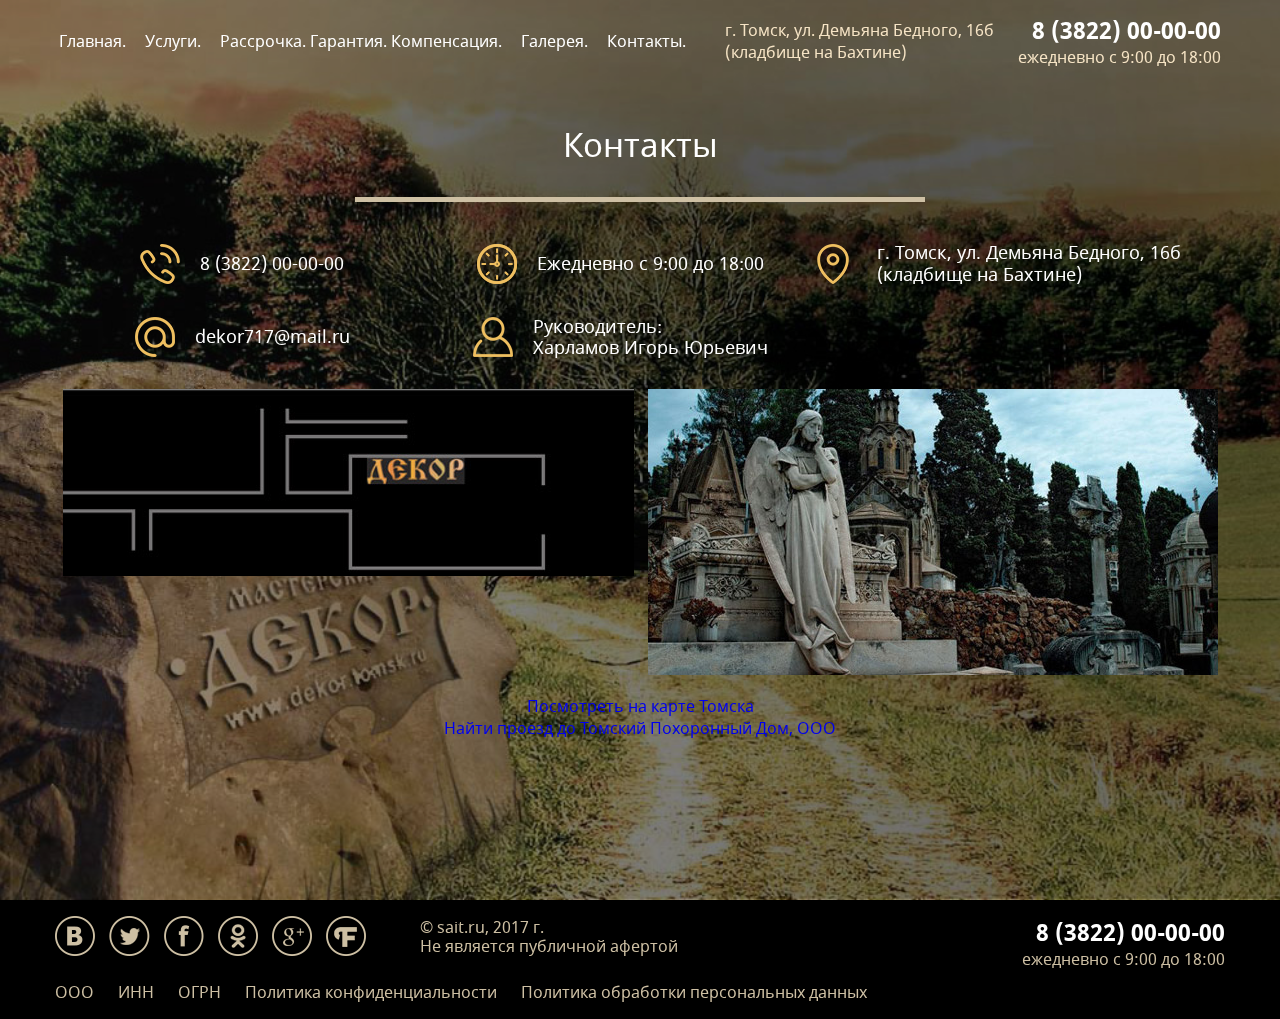
<file: contacts.html>
<!DOCTYPE html>
<html>
<head>
	<title></title>
	<meta name="keywords" content=''>
	<meta name="description" content=''>

	<meta name="format-detection" content="telephone=no">

	<meta http-equiv="Content-Type" content="text/html; charset=utf-8">
	<meta name="viewport" content="width=device-width,minimum-scale=1,maximum-scale=1">
	<link rel="stylesheet" href="css/reset.css" type="text/css">
	<link rel="stylesheet" href="css/jquery.fancybox.css" type="text/css">
	<link rel="stylesheet" href="css/KitAnimate.css" type="text/css">
	<link rel="stylesheet" href="css/slick.css" type="text/css">
	<link rel="stylesheet" href="css/layout.css" type="text/css">
	<link rel="stylesheet" href="css/contacts.css" type="text/css">

	<script type="text/javascript" src="js/jquery-2.1.1.min.js"></script>
	<script type="text/javascript" src="js/jquery.fancybox.js"></script>
	<script type="text/javascript" src="js/jquery.maskedinput.min.js"></script>
	<script type="text/javascript" src="js/jquery.validate.min.js"></script>
	<script type="text/javascript" src="js/KitAnimate.js"></script>
	<script type="text/javascript" src="js/slick.js"></script>
	<script type="text/javascript" src="js/main.js"></script>

</head>
<body>

	<div class="background">
		<div class="background-item"></div>
	</div>

	<div class="b header">
		<div class="b-block">
			<ul class="header-nav">
				<li><a href="index.html">Главная.</a></li>
				<li><a href="service.html">Услуги.</a></li>
				<li><a href="guarantee.html">Рассрочка. Гарантия. Компенсация.</a></li>
				<li><a href="gallery.html">Галерея.</a></li>
				<li><a href="contacts.html">Контакты.</a></li>
			</ul>
			<div class="header-addres">г. Томск, ул. Демьяна Бедного, 16б<br>(кладбище на Бахтине)</div>
			<div class="header-contacts">
				<a href="tel: +73822000000">8 (3822) 00-00-00</a>
				<p>ежедневно с 9:00 до 18:00</p>
			</div>
			<div class="mobile-btn">
				<div class="mobile-btn-el"></div>
			</div>
			<div class="mobile-background"></div>
			<div class="mobile-menu">
				<ul class="mobile-list">
					<li><a href="index.html">Главная.</a></li>
					<li><a href="service.html">Услуги.</a></li>
					<li><a href="guarantee.html">Рассрочка. Гарантия. Компенсация.</a></li>
					<li><a href="gallery.html">Галерея.</a></li>
					<li><a href="contacts.html">Контакты.</a></li>
					<li>г. Томск, ул. Демьяна Бедного, 16б<br>(кладбище на Бахтине)</li>
				</ul>
			</div>
		</div>
	</div>

	<div class="b b-1">
		<div class="b-block">
			<h1 class="contacts-caption">Контакты</h1>
			<ul class="contacts-list">
				<li>
					<a href="tel: +73822000000"><img src="i/contacts-list-1.png">8 (3822) 00-00-00</a>
				</li>
				<li>
					<span><img src="i/contacts-list-2.png">Ежедневно с 9:00 до 18:00</span>
				</li>
				<li>
					<span><img src="i/contacts-list-3.png">г. Томск, ул. Демьяна Бедного, 16б<br>(кладбище на Бахтине)</span>
				</li>
				<li>
					<span><img src="i/contacts-list-4.png">dekor717@mail.ru</span>
				</li>
				<li>
					<span><img src="i/contacts-list-5.png">Руководитель:<br>Харламов Игорь Юрьевич</span>
				</li>
			</ul>
			<div class="b-1-images">
				<img src="i/outline.jpg">
				<img src="i/contacts-img.jpg">
			</div>
			<div class="contacts-map">
				<a class="dg-widget-link" href="http://2gis.ru/tomsk/firm/70000001022488018/center/85.09610652923585,56.48979456997316/zoom/16?utm_medium=widget-source&utm_campaign=firmsonmap&utm_source=bigMap">Посмотреть на карте Томска</a><div class="dg-widget-link"><a href="http://2gis.ru/tomsk/center/85.096105,56.489656/zoom/16/routeTab/rsType/bus/to/85.096105,56.489656╎Томский Похоронный Дом, ООО?utm_medium=widget-source&utm_campaign=firmsonmap&utm_source=route">Найти проезд до Томский Похоронный Дом, ООО</a></div><script charset="utf-8" src="https://widgets.2gis.com/js/DGWidgetLoader.js"></script><script charset="utf-8">new DGWidgetLoader({"width":640,"height":600,"borderColor":"#a3a3a3","pos":{"lat":56.48979456997316,"lon":85.09610652923585,"zoom":16},"opt":{"city":"tomsk"},"org":[{"id":"70000001022488018"}]});</script><noscript style="color:#c00;font-size:16px;font-weight:bold;">Виджет карты использует JavaScript. Включите его в настройках вашего браузера.</noscript>
			</div>
		</div>
	</div>

	<div class="b footer">
		<div class="b-block clearfix">
			<ul class="social-list">
				<li><a href="#"><img src="i/vk.png"></a></li>
				<li><a href="#"><img src="i/twitter.png"></a></li>
				<li><a href="#"><img src="i/facebook.png"></a></li>
				<li><a href="#"><img src="i/ok.png"></a></li>
				<li><a href="#"><img src="i/google.png"></a></li>
				<li><a href="#"><img src="i/f.png"></a></li>
			</ul>
			<div class="footer-info">© sait.ru, 2017 г.<br>Не является публичной афертой</div>
			<div class="footer-contacts right">
				<a href="tel: +73822000000">8 (3822) 00-00-00</a>
				<p>ежедневно с 9:00 до 18:00</p>
			</div>
			<ul class="info-list">
				<li>ООО</li>
				<li>ИНН</li>
				<li>ОГРН</li>
				<li><a href="#" target="_blank">Политика конфиденциальности</a></li>
				<li><a href="#" target="_blank">Политика обработки персональных данных</a></li>
			</ul>
		</div>
	</div>

	<div style="display:none;"></div>
</body>
</html>
</file>
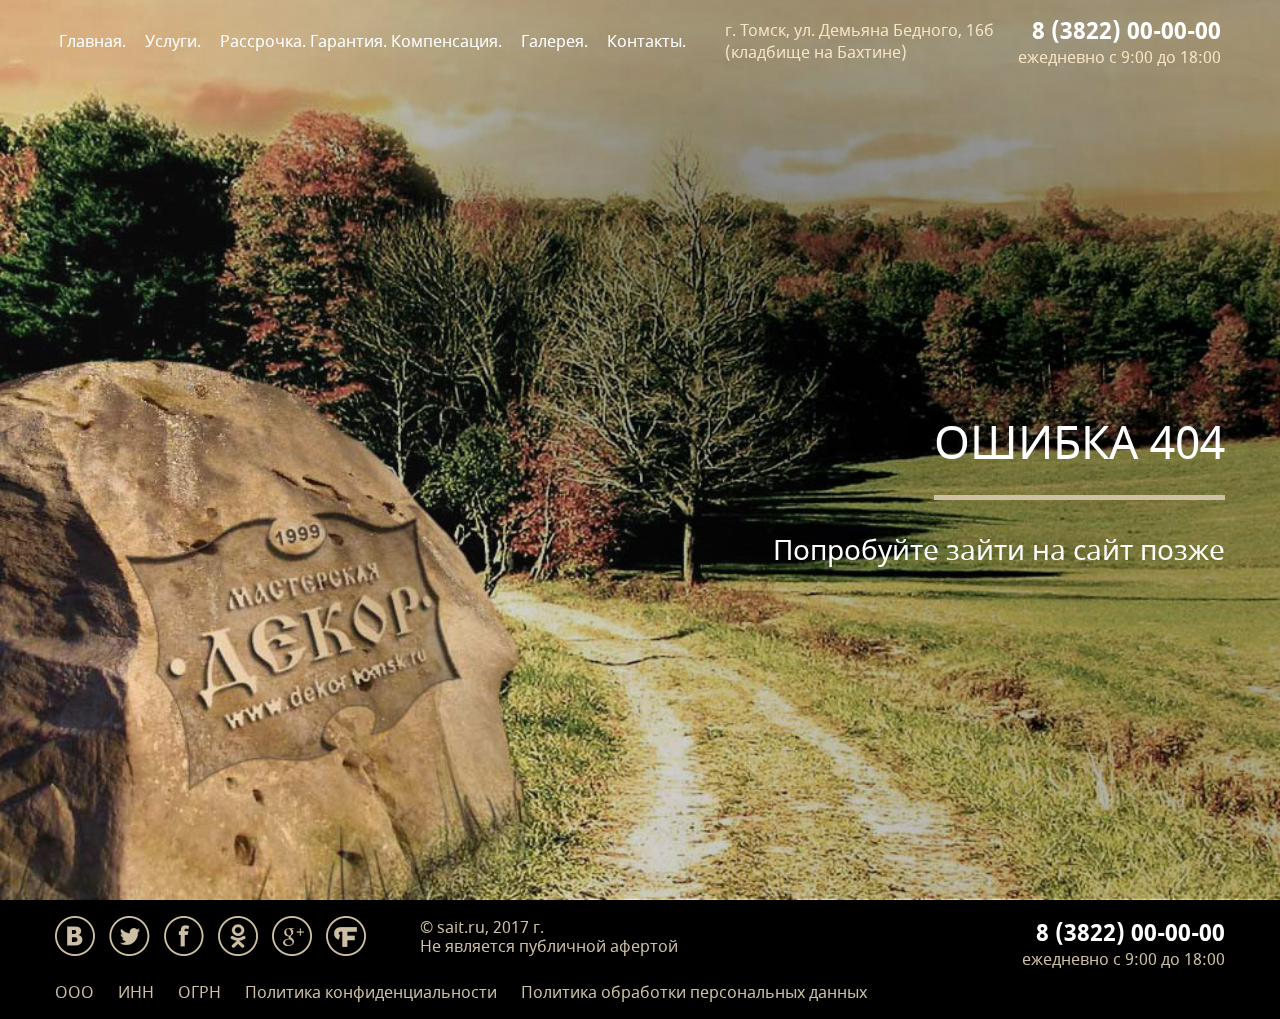
<file: error-404.html>
<!DOCTYPE html>
<html>
<head>
	<title></title>
	<meta name="keywords" content=''>
	<meta name="description" content=''>

	<meta name="format-detection" content="telephone=no">

	<meta http-equiv="Content-Type" content="text/html; charset=utf-8">
	<meta name="viewport" content="width=device-width,minimum-scale=1,maximum-scale=1">
	<link rel="stylesheet" href="css/reset.css" type="text/css">
	<link rel="stylesheet" href="css/jquery.fancybox.css" type="text/css">
	<link rel="stylesheet" href="css/KitAnimate.css" type="text/css">
	<link rel="stylesheet" href="css/slick.css" type="text/css">
	<link rel="stylesheet" href="css/layout.css" type="text/css">
	<link rel="stylesheet" href="css/error-404.css" type="text/css">

	<script type="text/javascript" src="js/jquery-2.1.1.min.js"></script>
	<script type="text/javascript" src="js/jquery.fancybox.js"></script>
	<script type="text/javascript" src="js/jquery.maskedinput.min.js"></script>
	<script type="text/javascript" src="js/jquery.validate.min.js"></script>
	<script type="text/javascript" src="js/KitAnimate.js"></script>
	<script type="text/javascript" src="js/slick.js"></script>
	<script type="text/javascript" src="js/main.js"></script>

</head>
<body>

	<div class="background"></div>

	<div class="b header">
		<div class="b-block">
			<ul class="header-nav">
				<li><a href="index.html">Главная.</a></li>
				<li><a href="service.html">Услуги.</a></li>
				<li><a href="guarantee.html">Рассрочка. Гарантия. Компенсация.</a></li>
				<li><a href="gallery.html">Галерея.</a></li>
				<li><a href="contacts.html">Контакты.</a></li>
			</ul>
			<div class="header-addres">г. Томск, ул. Демьяна Бедного, 16б<br>(кладбище на Бахтине)</div>
			<div class="header-contacts">
				<a href="tel: +73822000000">8 (3822) 00-00-00</a>
				<p>ежедневно с 9:00 до 18:00</p>
			</div>
			<div class="mobile-btn">
				<div class="mobile-btn-el"></div>
			</div>
			<div class="mobile-background"></div>
			<div class="mobile-menu">
				<ul class="mobile-list">
					<li><a href="index.html">Главная.</a></li>
					<li><a href="service.html">Услуги.</a></li>
					<li><a href="guarantee.html">Рассрочка. Гарантия. Компенсация.</a></li>
					<li><a href="gallery.html">Галерея.</a></li>
					<li><a href="contacts.html">Контакты.</a></li>
					<li>г. Томск, ул. Демьяна Бедного, 16б<br>(кладбище на Бахтине)</li>
				</ul>
			</div>
		</div>
	</div>

	<div class="b b-1">
		<div class="b-block">
			<div class="b-1-table">
				<div class="b-1-cell clearfix">
					<div class="b-1-text right">
						<h1 class="b-1-caption">Ошибка 404</h1>
						<p>Попробуйте зайти на сайт позже</p>
					</div>
				</div>
			</div>
		</div>
	</div>

	<div class="b footer">
		<div class="b-block clearfix">
			<ul class="social-list">
				<li><a href="#"><img src="i/vk.png"></a></li>
				<li><a href="#"><img src="i/twitter.png"></a></li>
				<li><a href="#"><img src="i/facebook.png"></a></li>
				<li><a href="#"><img src="i/ok.png"></a></li>
				<li><a href="#"><img src="i/google.png"></a></li>
				<li><a href="#"><img src="i/f.png"></a></li>
			</ul>
			<div class="footer-info">© sait.ru, 2017 г.<br>Не является публичной афертой</div>
			<div class="footer-contacts right">
				<a href="tel: +73822000000">8 (3822) 00-00-00</a>
				<p>ежедневно с 9:00 до 18:00</p>
			</div>
			<ul class="info-list">
				<li>ООО</li>
				<li>ИНН</li>
				<li>ОГРН</li>
				<li><a href="#" target="_blank">Политика конфиденциальности</a></li>
				<li><a href="#" target="_blank">Политика обработки персональных данных</a></li>
			</ul>
		</div>
	</div>

	<div style="display:none;"></div>
</body>
</html>
</file>
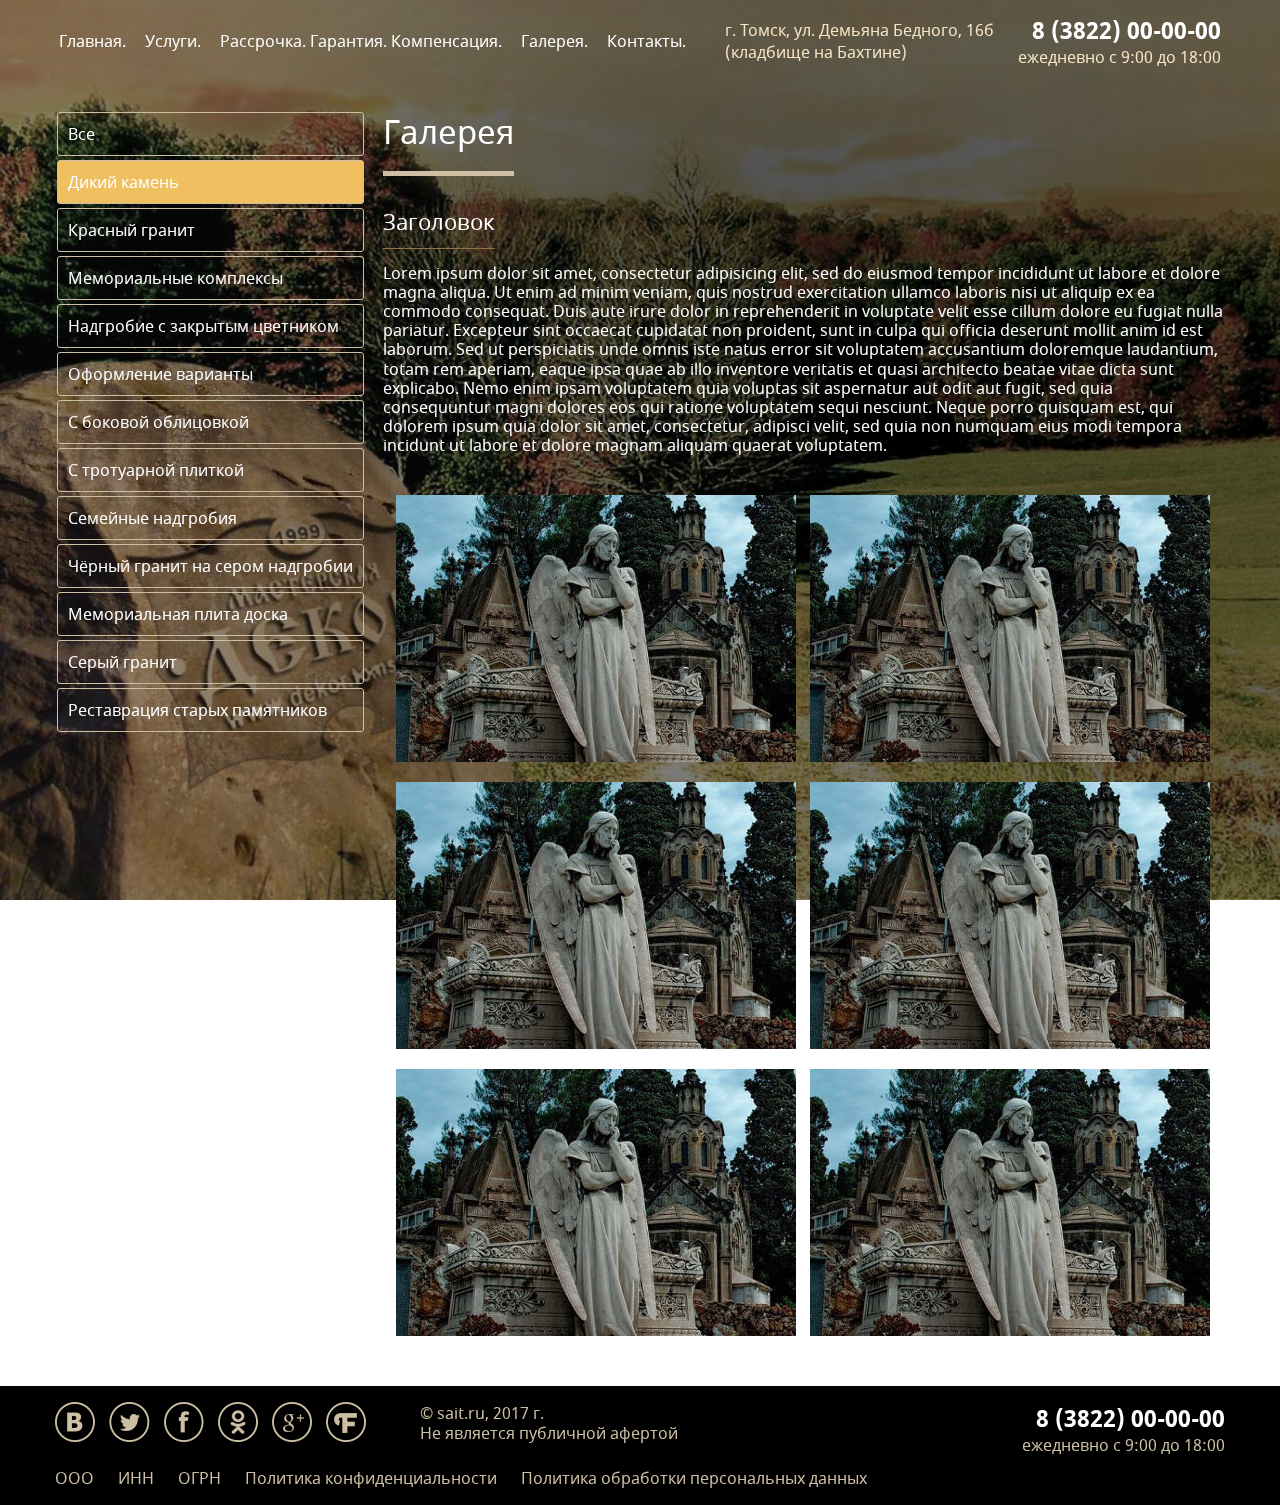
<file: gallery-wild-stone.html>
<!DOCTYPE html>
<html>
<head>
	<title></title>
	<meta name="keywords" content=''>
	<meta name="description" content=''>

	<meta name="format-detection" content="telephone=no">

	<meta http-equiv="Content-Type" content="text/html; charset=utf-8">
	<meta name="viewport" content="width=device-width,minimum-scale=1,maximum-scale=1">
	<link rel="stylesheet" href="css/reset.css" type="text/css">
	<link rel="stylesheet" href="css/jquery.fancybox.css" type="text/css">
	<link rel="stylesheet" href="css/KitAnimate.css" type="text/css">
	<link rel="stylesheet" href="css/slick.css" type="text/css">
	<link rel="stylesheet" href="css/layout.css" type="text/css">
	<link rel="stylesheet" href="css/gallery.css" type="text/css">

	<script type="text/javascript" src="js/jquery-2.1.1.min.js"></script>
	<script type="text/javascript" src="js/jquery.fancybox.js"></script>
	<script type="text/javascript" src="js/jquery.maskedinput.min.js"></script>
	<script type="text/javascript" src="js/jquery.validate.min.js"></script>
	<script type="text/javascript" src="js/KitAnimate.js"></script>
	<script type="text/javascript" src="js/slick.js"></script>
	<script type="text/javascript" src="js/main.js"></script>

</head>
<body>

	<div class="background">
		<div class="background-item"></div>
	</div>

	<div class="b header">
		<div class="b-block">
			<ul class="header-nav">
				<li><a href="#">Главная.</a></li>
				<li><a href="#">Услуги.</a></li>
				<li><a href="#">Рассрочка. Гарантия. Компенсация.</a></li>
				<li><a href="#">Галерея.</a></li>
				<li><a href="#">Контакты.</a></li>
			</ul>
			<div class="header-addres">г. Томск, ул. Демьяна Бедного, 16б<br>(кладбище на Бахтине)</div>
			<div class="header-contacts">
				<a href="tel: +73822000000">8 (3822) 00-00-00</a>
				<p>ежедневно с 9:00 до 18:00</p>
			</div>
			<div class="mobile-btn">
				<div class="mobile-btn-el"></div>
			</div>
			<div class="mobile-background"></div>
			<div class="mobile-menu">
				<ul class="mobile-list">
					<li><a href="#">Главная.</a></li>
					<li><a href="#">Услуги.</a></li>
					<li><a href="#">Рассрочка. Гарантия. Компенсация.</a></li>
					<li><a href="#">Галерея.</a></li>
					<li><a href="#">Контакты.</a></li>
					<li>г. Томск, ул. Демьяна Бедного, 16б<br>(кладбище на Бахтине)</li>
				</ul>
			</div>
		</div>
	</div>

	<div class="gallery-mobile-btn"><button>Фильтр</button></div>

	<div class="b b-1">
		<div class="b-block">
			<ul class="gallery-list">
				<li><a href="gallery.html">Все</a></li>
				<li class="active"><a href="gallery-wild-stone.html">Дикий камень</a></li>
				<li><a href="#">Красный гранит</a></li>
				<li><a href="#">Мемориальные комплексы</a></li>
				<li><a href="#">Надгробие с закрытым цветником</a></li>
				<li><a href="#">Оформление варианты</a></li>
				<li><a href="#">С боковой облицовкой</a></li>
				<li><a href="#">С тротуарной плиткой</a></li>
				<li><a href="#">Семейные надгробия</a></li>
				<li><a href="#">Чёрный гранит на сером надгробии</a></li>
				<li><a href="#">Мемориальная плита доска</a></li>
				<li><a href="#">Серый гранит</a></li>
				<li><a href="#">Реставрация старых памятников</a></li>
			</ul>
			<div class="gallery-block">
				<h1 class="section-caption"><span>Галерея</span></h1>
				<h2 class="category-name"><span>Заголовок</span></h2>
				<div class="category-text">Lorem ipsum dolor sit amet, consectetur adipisicing elit, sed do eiusmod tempor incididunt ut labore et dolore magna aliqua. Ut enim ad minim veniam, quis nostrud exercitation ullamco laboris nisi ut aliquip ex ea commodo consequat. Duis aute irure dolor in reprehenderit in voluptate velit esse cillum dolore eu fugiat nulla pariatur. Excepteur sint occaecat cupidatat non proident, sunt in culpa qui officia deserunt mollit anim id est laborum. Sed ut perspiciatis unde omnis iste natus error sit voluptatem accusantium doloremque laudantium, totam rem aperiam, eaque ipsa quae ab illo inventore veritatis et quasi architecto beatae vitae dicta sunt explicabo. Nemo enim ipsam voluptatem quia voluptas sit aspernatur aut odit aut fugit, sed quia consequuntur magni dolores eos qui ratione voluptatem sequi nesciunt. Neque porro quisquam est, qui dolorem ipsum quia dolor sit amet, consectetur, adipisci velit, sed quia non numquam eius modi tempora incidunt ut labore et dolore magnam aliquam quaerat voluptatem.</div>
				<div class="image-block">
					<a href="i/category-img.jpg" class="fancybox"><img src="i/category-img.jpg"></a>
					<a href="i/category-img.jpg" class="fancybox"><img src="i/category-img.jpg"></a>
					<a href="i/category-img.jpg" class="fancybox"><img src="i/category-img.jpg"></a>
					<a href="i/category-img.jpg" class="fancybox"><img src="i/category-img.jpg"></a>
					<a href="i/category-img.jpg" class="fancybox"><img src="i/category-img.jpg"></a>
					<a href="i/category-img.jpg" class="fancybox"><img src="i/category-img.jpg"></a>
				</div>
			</div>
		</div>
	</div>

	<div class="b footer">
		<div class="b-block clearfix">
			<ul class="social-list">
				<li><a href="#"><img src="i/vk.png"></a></li>
				<li><a href="#"><img src="i/twitter.png"></a></li>
				<li><a href="#"><img src="i/facebook.png"></a></li>
				<li><a href="#"><img src="i/ok.png"></a></li>
				<li><a href="#"><img src="i/google.png"></a></li>
				<li><a href="#"><img src="i/f.png"></a></li>
			</ul>
			<div class="footer-info">© sait.ru, 2017 г.<br>Не является публичной афертой</div>
			<div class="footer-contacts right">
				<a href="tel: +73822000000">8 (3822) 00-00-00</a>
				<p>ежедневно с 9:00 до 18:00</p>
			</div>
			<ul class="info-list">
				<li>ООО</li>
				<li>ИНН</li>
				<li>ОГРН</li>
				<li><a href="#" target="_blank">Политика конфиденциальности</a></li>
				<li><a href="#" target="_blank">Политика обработки персональных данных</a></li>
			</ul>
		</div>
	</div>

	<div style="display:none;"></div>
</body>
</html>
</file>
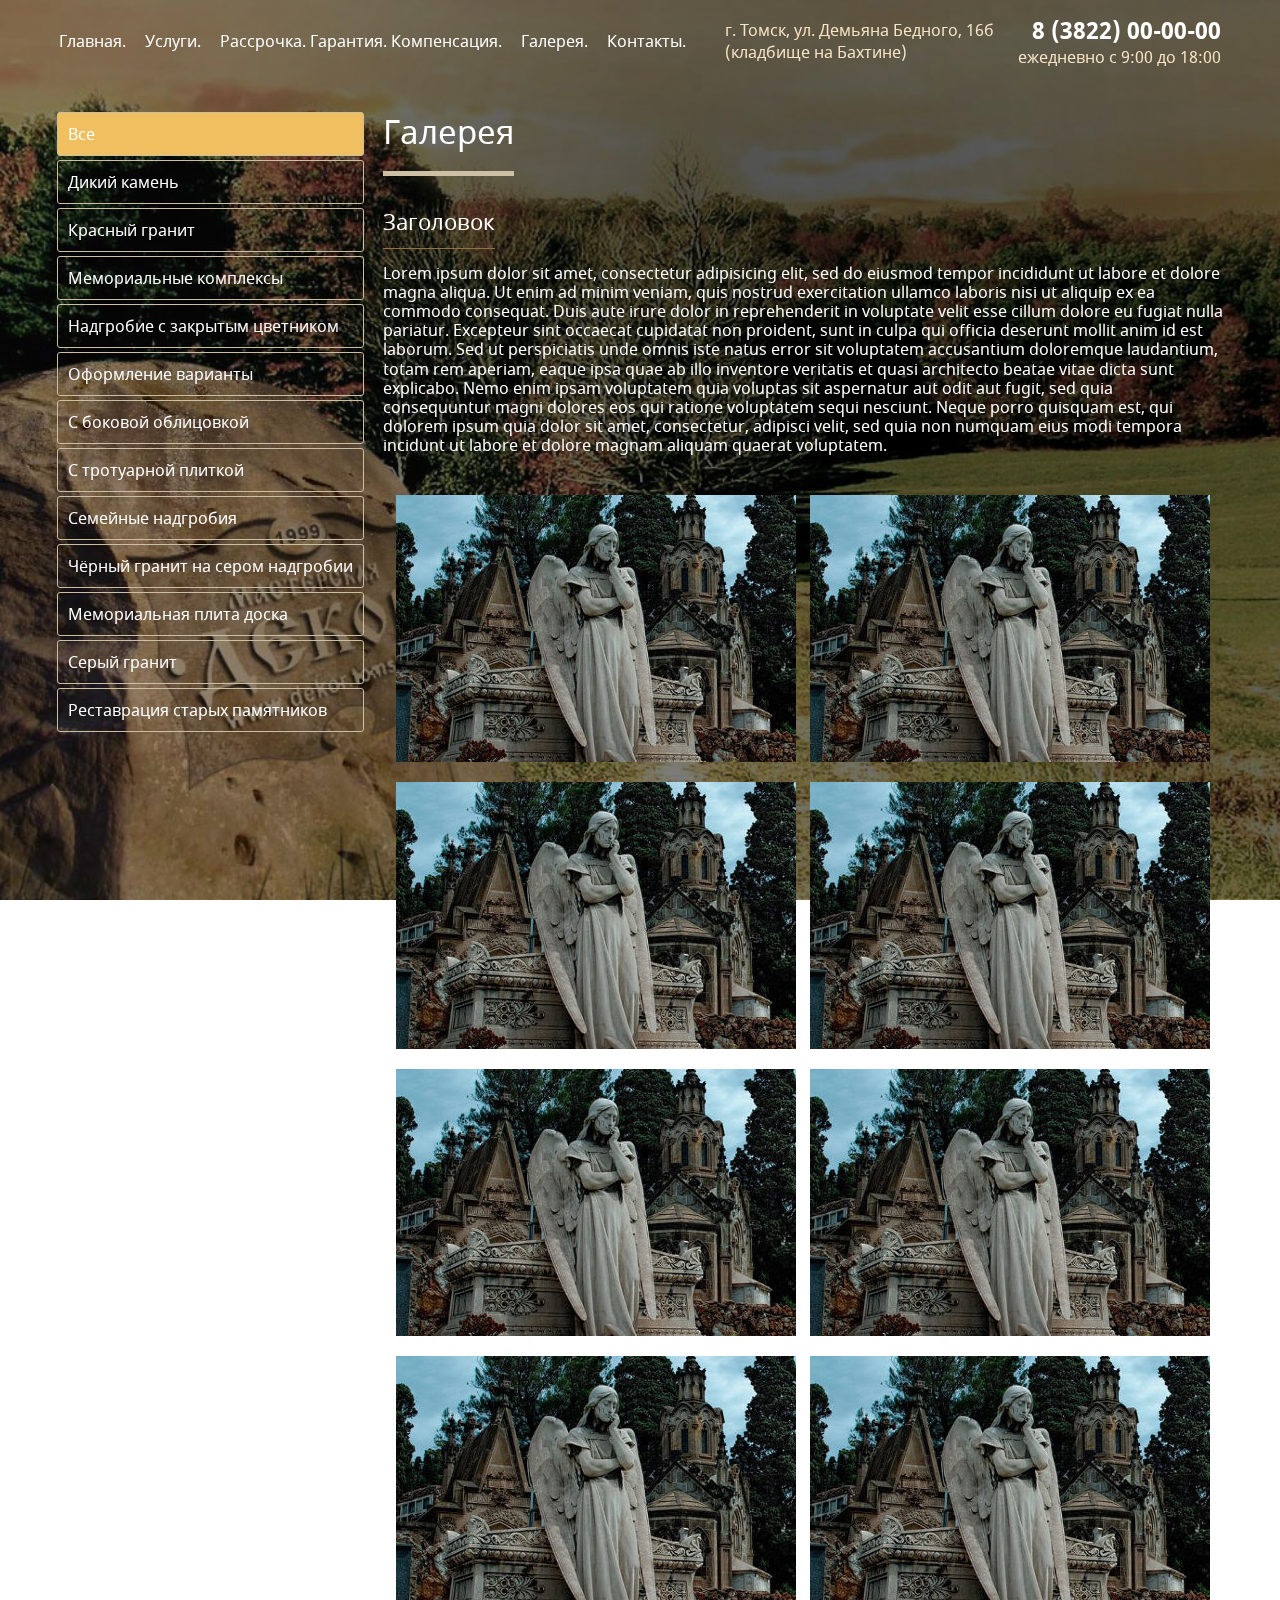
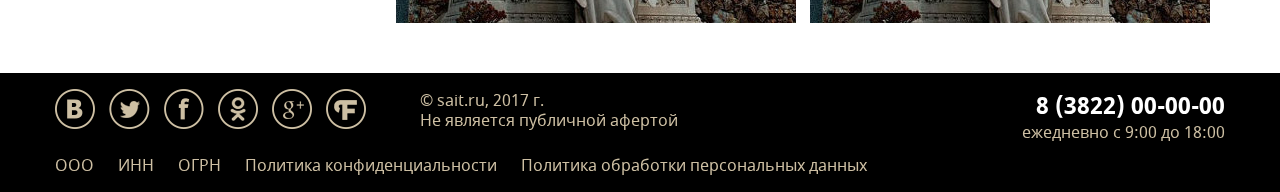
<file: gallery.html>
<!DOCTYPE html>
<html>
<head>
	<title></title>
	<meta name="keywords" content=''>
	<meta name="description" content=''>

	<meta name="format-detection" content="telephone=no">

	<meta http-equiv="Content-Type" content="text/html; charset=utf-8">
	<meta name="viewport" content="width=device-width,minimum-scale=1,maximum-scale=1">
	<link rel="stylesheet" href="css/reset.css" type="text/css">
	<link rel="stylesheet" href="css/jquery.fancybox.css" type="text/css">
	<link rel="stylesheet" href="css/KitAnimate.css" type="text/css">
	<link rel="stylesheet" href="css/slick.css" type="text/css">
	<link rel="stylesheet" href="css/layout.css" type="text/css">
	<link rel="stylesheet" href="css/gallery.css" type="text/css">

	<script type="text/javascript" src="js/jquery-2.1.1.min.js"></script>
	<script type="text/javascript" src="js/jquery.fancybox.js"></script>
	<script type="text/javascript" src="js/jquery.maskedinput.min.js"></script>
	<script type="text/javascript" src="js/jquery.validate.min.js"></script>
	<script type="text/javascript" src="js/KitAnimate.js"></script>
	<script type="text/javascript" src="js/slick.js"></script>
	<script type="text/javascript" src="js/main.js"></script>

</head>
<body>

	<div class="background">
		<div class="background-item"></div>
	</div>

	<div class="b header">
		<div class="b-block">
			<ul class="header-nav">
				<li><a href="#">Главная.</a></li>
				<li><a href="#">Услуги.</a></li>
				<li><a href="#">Рассрочка. Гарантия. Компенсация.</a></li>
				<li><a href="#">Галерея.</a></li>
				<li><a href="#">Контакты.</a></li>
			</ul>
			<div class="header-addres">г. Томск, ул. Демьяна Бедного, 16б<br>(кладбище на Бахтине)</div>
			<div class="header-contacts">
				<a href="tel: +73822000000">8 (3822) 00-00-00</a>
				<p>ежедневно с 9:00 до 18:00</p>
			</div>
			<div class="mobile-btn">
				<div class="mobile-btn-el"></div>
			</div>
			<div class="mobile-background"></div>
			<div class="mobile-menu">
				<ul class="mobile-list">
					<li><a href="#">Главная.</a></li>
					<li><a href="#">Услуги.</a></li>
					<li><a href="#">Рассрочка. Гарантия. Компенсация.</a></li>
					<li><a href="#">Галерея.</a></li>
					<li><a href="#">Контакты.</a></li>
					<li>г. Томск, ул. Демьяна Бедного, 16б<br>(кладбище на Бахтине)</li>
				</ul>
			</div>
		</div>
	</div>

	<div class="gallery-mobile-btn"><button>Фильтр</button></div>

	<div class="b b-1">
		<div class="b-block">
			<ul class="gallery-list">
				<li class="active"><a href="gallery.html">Все</a></li>
				<li><a href="gallery-wild-stone.html">Дикий камень</a></li>
				<li><a href="#">Красный гранит</a></li>
				<li><a href="#">Мемориальные комплексы</a></li>
				<li><a href="#">Надгробие с закрытым цветником</a></li>
				<li><a href="#">Оформление варианты</a></li>
				<li><a href="#">С боковой облицовкой</a></li>
				<li><a href="#">С тротуарной плиткой</a></li>
				<li><a href="#">Семейные надгробия</a></li>
				<li><a href="#">Чёрный гранит на сером надгробии</a></li>
				<li><a href="#">Мемориальная плита доска</a></li>
				<li><a href="#">Серый гранит</a></li>
				<li><a href="#">Реставрация старых памятников</a></li>
			</ul>
			<div class="gallery-block">
				<h1 class="section-caption"><span>Галерея</span></h1>
				<h2 class="category-name"><span>Заголовок</span></h2>
				<div class="category-text">Lorem ipsum dolor sit amet, consectetur adipisicing elit, sed do eiusmod tempor incididunt ut labore et dolore magna aliqua. Ut enim ad minim veniam, quis nostrud exercitation ullamco laboris nisi ut aliquip ex ea commodo consequat. Duis aute irure dolor in reprehenderit in voluptate velit esse cillum dolore eu fugiat nulla pariatur. Excepteur sint occaecat cupidatat non proident, sunt in culpa qui officia deserunt mollit anim id est laborum. Sed ut perspiciatis unde omnis iste natus error sit voluptatem accusantium doloremque laudantium, totam rem aperiam, eaque ipsa quae ab illo inventore veritatis et quasi architecto beatae vitae dicta sunt explicabo. Nemo enim ipsam voluptatem quia voluptas sit aspernatur aut odit aut fugit, sed quia consequuntur magni dolores eos qui ratione voluptatem sequi nesciunt. Neque porro quisquam est, qui dolorem ipsum quia dolor sit amet, consectetur, adipisci velit, sed quia non numquam eius modi tempora incidunt ut labore et dolore magnam aliquam quaerat voluptatem.</div>
				<div class="image-block">
					<a href="i/category-img.jpg" class="fancybox" data-fancybox="images"><img src="i/category-img.jpg"></a>
					<a href="i/category-img.jpg" class="fancybox" data-fancybox="images"><img src="i/category-img.jpg"></a>
					<a href="i/category-img.jpg" class="fancybox" data-fancybox="images"><img src="i/category-img.jpg"></a>
					<a href="i/category-img.jpg" class="fancybox" data-fancybox="images"><img src="i/category-img.jpg"></a>
					<a href="i/category-img.jpg" class="fancybox" data-fancybox="images"><img src="i/category-img.jpg"></a>
					<a href="i/category-img.jpg" class="fancybox" data-fancybox="images"><img src="i/category-img.jpg"></a>
					<a href="i/category-img.jpg" class="fancybox" data-fancybox="images"><img src="i/category-img.jpg"></a>
					<a href="i/category-img.jpg" class="fancybox" data-fancybox="images"><img src="i/category-img.jpg"></a>
				</div>
			</div>
		</div>
	</div>

	<div class="b footer">
		<div class="b-block clearfix">
			<ul class="social-list">
				<li><a href="#"><img src="i/vk.png"></a></li>
				<li><a href="#"><img src="i/twitter.png"></a></li>
				<li><a href="#"><img src="i/facebook.png"></a></li>
				<li><a href="#"><img src="i/ok.png"></a></li>
				<li><a href="#"><img src="i/google.png"></a></li>
				<li><a href="#"><img src="i/f.png"></a></li>
			</ul>
			<div class="footer-info">© sait.ru, 2017 г.<br>Не является публичной афертой</div>
			<div class="footer-contacts right">
				<a href="tel: +73822000000">8 (3822) 00-00-00</a>
				<p>ежедневно с 9:00 до 18:00</p>
			</div>
			<ul class="info-list">
				<li>ООО</li>
				<li>ИНН</li>
				<li>ОГРН</li>
				<li><a href="#" target="_blank">Политика конфиденциальности</a></li>
				<li><a href="#" target="_blank">Политика обработки персональных данных</a></li>
			</ul>
		</div>
	</div>

	<div style="display:none;"></div>
</body>
</html>
</file>
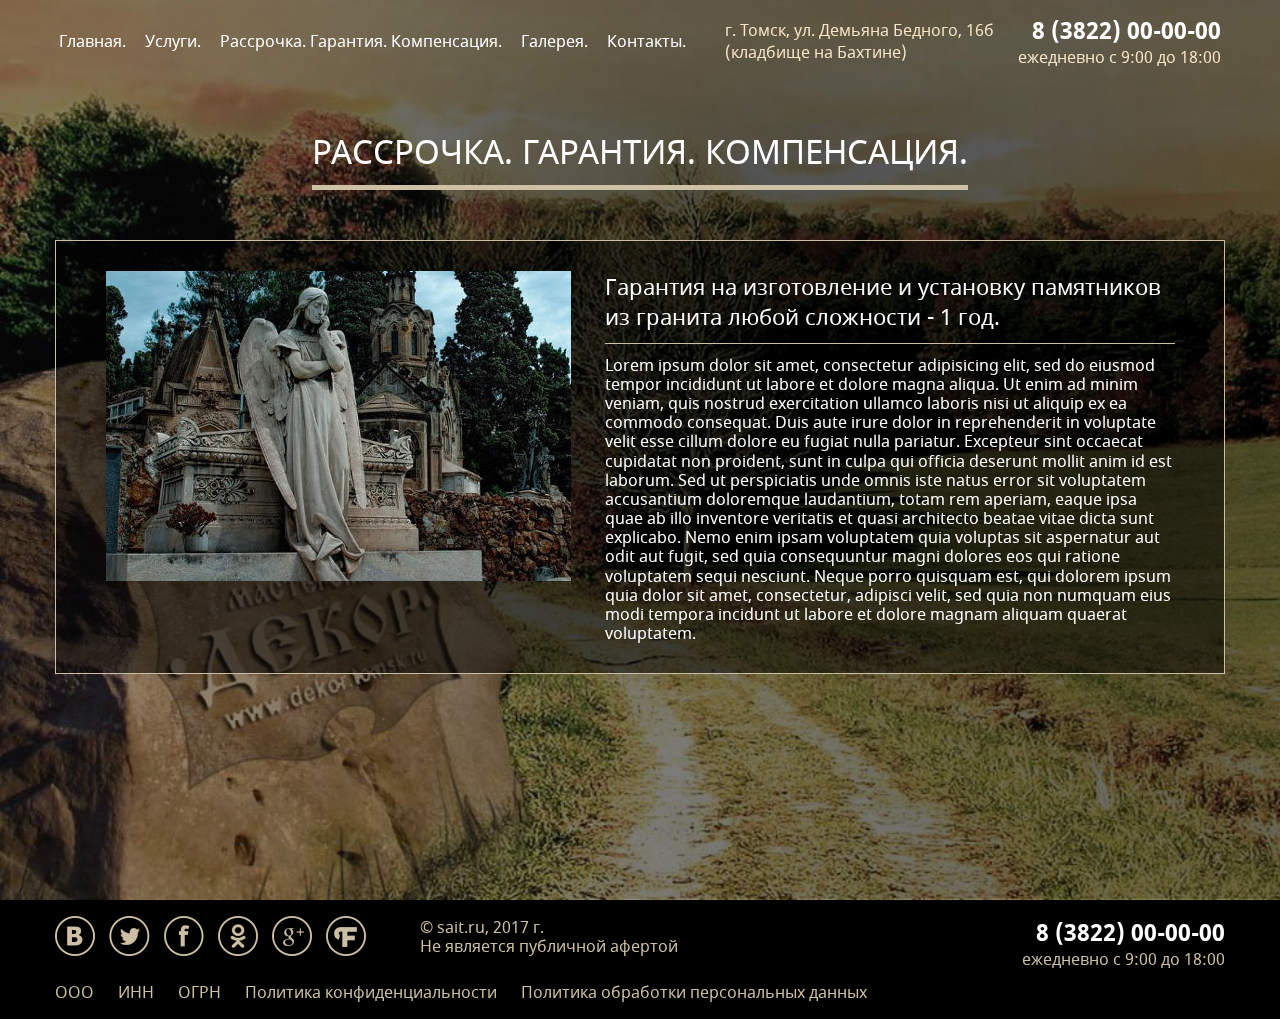
<file: guarantee.html>
<!DOCTYPE html>
<html>
<head>
	<title></title>
	<meta name="keywords" content=''>
	<meta name="description" content=''>

	<meta name="format-detection" content="telephone=no">

	<meta http-equiv="Content-Type" content="text/html; charset=utf-8">
	<meta name="viewport" content="width=device-width,minimum-scale=1,maximum-scale=1">
	<link rel="stylesheet" href="css/reset.css" type="text/css">
	<link rel="stylesheet" href="css/jquery.fancybox.css" type="text/css">
	<link rel="stylesheet" href="css/KitAnimate.css" type="text/css">
	<link rel="stylesheet" href="css/slick.css" type="text/css">
	<link rel="stylesheet" href="css/layout.css" type="text/css">
	<link rel="stylesheet" href="css/guarantee.css" type="text/css">

	<script type="text/javascript" src="js/jquery-2.1.1.min.js"></script>
	<script type="text/javascript" src="js/jquery.fancybox.js"></script>
	<script type="text/javascript" src="js/jquery.maskedinput.min.js"></script>
	<script type="text/javascript" src="js/jquery.validate.min.js"></script>
	<script type="text/javascript" src="js/KitAnimate.js"></script>
	<script type="text/javascript" src="js/slick.js"></script>
	<script type="text/javascript" src="js/main.js"></script>

</head>
<body>

	<div class="background">
		<div class="background-item"></div>
	</div>

	<div class="b header">
		<div class="b-block">
			<ul class="header-nav">
				<li><a href="#">Главная.</a></li>
				<li><a href="#">Услуги.</a></li>
				<li><a href="#">Рассрочка. Гарантия. Компенсация.</a></li>
				<li><a href="#">Галерея.</a></li>
				<li><a href="#">Контакты.</a></li>
			</ul>
			<div class="header-addres">г. Томск, ул. Демьяна Бедного, 16б<br>(кладбище на Бахтине)</div>
			<div class="header-contacts">
				<a href="tel: +73822000000">8 (3822) 00-00-00</a>
				<p>ежедневно с 9:00 до 18:00</p>
			</div>
			<div class="mobile-btn">
				<div class="mobile-btn-el"></div>
			</div>
			<div class="mobile-background"></div>
			<div class="mobile-menu">
				<ul class="mobile-list">
					<li><a href="#">Главная.</a></li>
					<li><a href="#">Услуги.</a></li>
					<li><a href="#">Рассрочка. Гарантия. Компенсация.</a></li>
					<li><a href="#">Галерея.</a></li>
					<li><a href="#">Контакты.</a></li>
					<li>г. Томск, ул. Демьяна Бедного, 16б<br>(кладбище на Бахтине)</li>
				</ul>
			</div>
		</div>
	</div>

	<div class="b b-1">
		<div class="b-block">
			<h1 class="section-caption"><span>Рассрочка. Гарантия. Компенсация.</span></h1>
			<div class="b-1-info">
				<img src="i/b-1-text-img.jpg">
				<div class="b-1-text">
					<div class="text-caption">Гарантия на изготовление и установку памятников<br>из гранита любой сложности - 1 год.</div>
					<p>Lorem ipsum dolor sit amet, consectetur adipisicing elit, sed do eiusmod tempor incididunt ut labore et dolore magna aliqua. Ut enim ad minim veniam, quis nostrud exercitation ullamco laboris nisi ut aliquip ex ea commodo consequat. Duis aute irure dolor in reprehenderit in voluptate velit esse cillum dolore eu fugiat nulla pariatur. Excepteur sint occaecat cupidatat non proident, sunt in culpa qui officia deserunt mollit anim id est laborum. Sed ut perspiciatis unde omnis iste natus error sit voluptatem accusantium doloremque laudantium, totam rem aperiam, eaque ipsa quae ab illo inventore veritatis et quasi architecto beatae vitae dicta sunt explicabo. Nemo enim ipsam voluptatem quia voluptas sit aspernatur aut odit aut fugit, sed quia consequuntur magni dolores eos qui ratione voluptatem sequi nesciunt. Neque porro quisquam est, qui dolorem ipsum quia dolor sit amet, consectetur, adipisci velit, sed quia non numquam eius modi tempora incidunt ut labore et dolore magnam aliquam quaerat voluptatem.</p>
				</div>
			</div>
		</div>
	</div>

	<div class="b footer">
		<div class="b-block clearfix">
			<ul class="social-list">
				<li><a href="#"><img src="i/vk.png"></a></li>
				<li><a href="#"><img src="i/twitter.png"></a></li>
				<li><a href="#"><img src="i/facebook.png"></a></li>
				<li><a href="#"><img src="i/ok.png"></a></li>
				<li><a href="#"><img src="i/google.png"></a></li>
				<li><a href="#"><img src="i/f.png"></a></li>
			</ul>
			<div class="footer-info">© sait.ru, 2017 г.<br>Не является публичной афертой</div>
			<div class="footer-contacts right">
				<a href="tel: +73822000000">8 (3822) 00-00-00</a>
				<p>ежедневно с 9:00 до 18:00</p>
			</div>
			<ul class="info-list">
				<li>ООО</li>
				<li>ИНН</li>
				<li>ОГРН</li>
				<li><a href="#" target="_blank">Политика конфиденциальности</a></li>
				<li><a href="#" target="_blank">Политика обработки персональных данных</a></li>
			</ul>
		</div>
	</div>

	<div style="display:none;"></div>
</body>
</html>
</file>
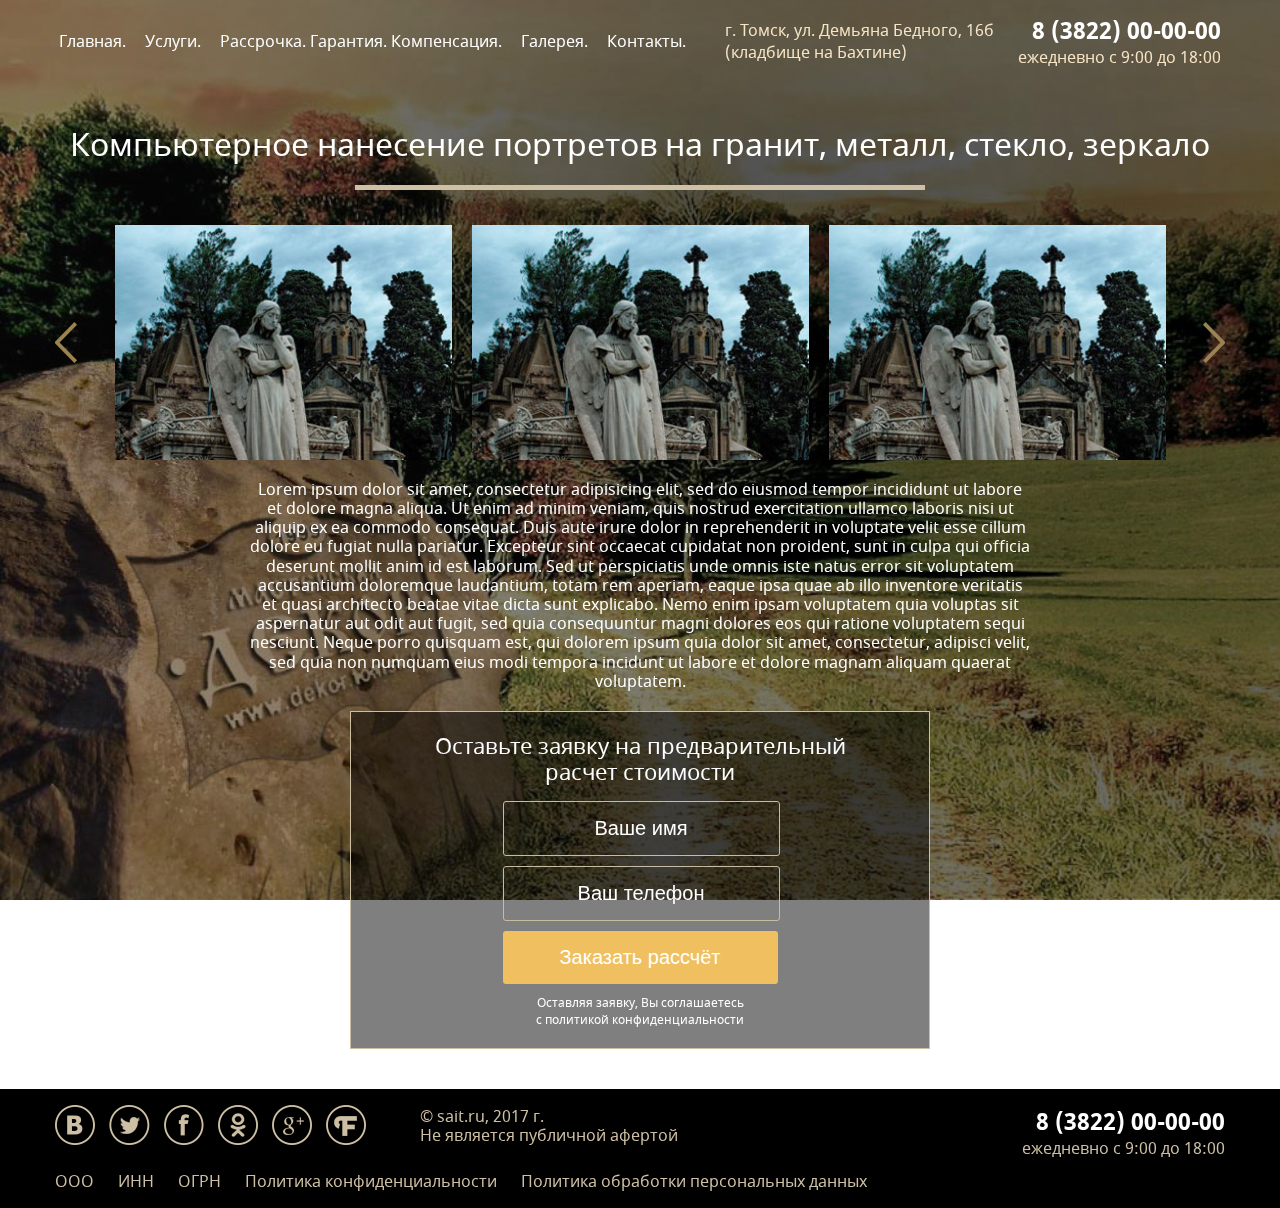
<file: service-podrobnee.html>
<!DOCTYPE html>
<html>
<head>
	<title></title>
	<meta name="keywords" content=''>
	<meta name="description" content=''>

	<meta name="format-detection" content="telephone=no">

	<meta http-equiv="Content-Type" content="text/html; charset=utf-8">
	<meta name="viewport" content="width=device-width,minimum-scale=1,maximum-scale=1">
	<link rel="stylesheet" href="css/reset.css" type="text/css">
	<link rel="stylesheet" href="css/jquery.fancybox.css" type="text/css">
	<link rel="stylesheet" href="css/KitAnimate.css" type="text/css">
	<link rel="stylesheet" href="css/slick.css" type="text/css">
	<link rel="stylesheet" href="css/layout.css" type="text/css">
	<link rel="stylesheet" href="css/service-podrobnee.css" type="text/css">

	<script type="text/javascript" src="js/jquery-2.1.1.min.js"></script>
	<script type="text/javascript" src="js/jquery.fancybox.js"></script>
	<script type="text/javascript" src="js/jquery.maskedinput.min.js"></script>
	<script type="text/javascript" src="js/jquery.validate.min.js"></script>
	<script type="text/javascript" src="js/KitAnimate.js"></script>
	<script type="text/javascript" src="js/slick.js"></script>
	<script type="text/javascript" src="js/main.js"></script>

</head>
<body>

	<div class="background">
		<div class="background-item"></div>
	</div>

	<div class="b header">
		<div class="b-block">
			<ul class="header-nav">
				<li><a href="index.html">Главная.</a></li>
				<li><a href="service.html">Услуги.</a></li>
				<li><a href="guarantee.html">Рассрочка. Гарантия. Компенсация.</a></li>
				<li><a href="gallery.html">Галерея.</a></li>
				<li><a href="contacts.html">Контакты.</a></li>
			</ul>
			<div class="header-addres">г. Томск, ул. Демьяна Бедного, 16б<br>(кладбище на Бахтине)</div>
			<div class="header-contacts">
				<a href="tel: +73822000000">8 (3822) 00-00-00</a>
				<p>ежедневно с 9:00 до 18:00</p>
			</div>
			<div class="mobile-btn">
				<div class="mobile-btn-el"></div>
			</div>
			<div class="mobile-background"></div>
			<div class="mobile-menu">
				<ul class="mobile-list">
					<li><a href="index.html">Главная.</a></li>
					<li><a href="service.html">Услуги.</a></li>
					<li><a href="guarantee.html">Рассрочка. Гарантия. Компенсация.</a></li>
					<li><a href="gallery.html">Галерея.</a></li>
					<li><a href="contacts.html">Контакты.</a></li>
					<li>г. Томск, ул. Демьяна Бедного, 16б<br>(кладбище на Бахтине)</li>
				</ul>
			</div>
		</div>
	</div>

	<div class="b b-1">
		<div class="b-block">
			<h1 class="service-caption">Компьютерное нанесение портретов на гранит, металл, стекло, зеркало</h1>
			<div class="b-1-slider service-slider clearfix">
				<div class="b-1-slide"><a href="i/service-slide.jpg" class="fancybox"><img src="i/service-slide.jpg"></a></div>
				<div class="b-1-slide"><a href="i/service-slide.jpg" class="fancybox"><img src="i/service-slide.jpg"></a></div>
				<div class="b-1-slide"><a href="i/service-slide.jpg" class="fancybox"><img src="i/service-slide.jpg"></a></div>
				<div class="b-1-slide"><a href="i/service-slide.jpg" class="fancybox"><img src="i/service-slide.jpg"></a></div>
			</div>
			<div class="b-1-text">Lorem ipsum dolor sit amet, consectetur adipisicing elit, sed do eiusmod tempor incididunt ut labore et dolore magna aliqua. Ut enim ad minim veniam, quis nostrud exercitation ullamco laboris nisi ut aliquip ex ea commodo consequat. Duis aute irure dolor in reprehenderit in voluptate velit esse cillum dolore eu fugiat nulla pariatur. Excepteur sint occaecat cupidatat non proident, sunt in culpa qui officia deserunt mollit anim id est laborum. Sed ut perspiciatis unde omnis iste natus error sit voluptatem accusantium doloremque laudantium, totam rem aperiam, eaque ipsa quae ab illo inventore veritatis et quasi architecto beatae vitae dicta sunt explicabo. Nemo enim ipsam voluptatem quia voluptas sit aspernatur aut odit aut fugit, sed quia consequuntur magni dolores eos qui ratione voluptatem sequi nesciunt. Neque porro quisquam est, qui dolorem ipsum quia dolor sit amet, consectetur, adipisci velit, sed quia non numquam eius modi tempora incidunt ut labore et dolore magnam aliquam quaerat voluptatem.</div>
			<div class="b-1-submit">
				<div class="submit-caption">Оставьте заявку на предварительный<br>расчет стоимости</div>
				<form>
					<input type="text" placeholder="Ваше имя" required>
					<input type="text" placeholder="Ваш телефон" required>
					<button type="submit">Заказать рассчёт</button>
				</form>
				<div class="button-text">Оставляя заявку, Вы соглашаетесь<br>с политикой конфиденциальности</div>
			</div>
		</div>
	</div>

	<div class="b footer">
		<div class="b-block clearfix">
			<ul class="social-list">
				<li><a href="#"><img src="i/vk.png"></a></li>
				<li><a href="#"><img src="i/twitter.png"></a></li>
				<li><a href="#"><img src="i/facebook.png"></a></li>
				<li><a href="#"><img src="i/ok.png"></a></li>
				<li><a href="#"><img src="i/google.png"></a></li>
				<li><a href="#"><img src="i/f.png"></a></li>
			</ul>
			<div class="footer-info">© sait.ru, 2017 г.<br>Не является публичной афертой</div>
			<div class="footer-contacts right">
				<a href="tel: +73822000000">8 (3822) 00-00-00</a>
				<p>ежедневно с 9:00 до 18:00</p>
			</div>
			<ul class="info-list">
				<li>ООО</li>
				<li>ИНН</li>
				<li>ОГРН</li>
				<li><a href="#" target="_blank">Политика конфиденциальности</a></li>
				<li><a href="#" target="_blank">Политика обработки персональных данных</a></li>
			</ul>
		</div>
	</div>

	<div style="display:none;"></div>
</body>
</html>
</file>
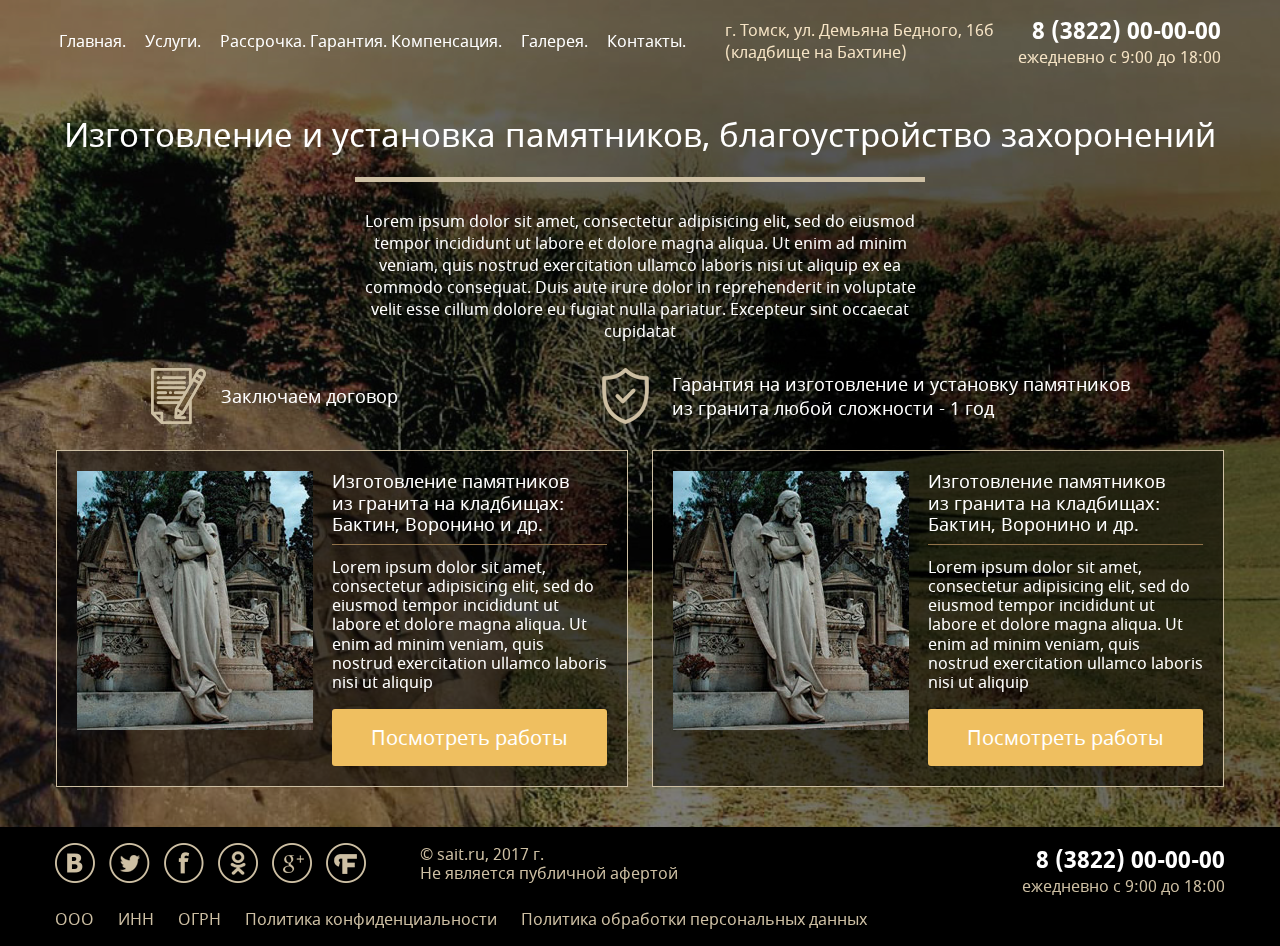
<file: service.html>
<!DOCTYPE html>
<html>
<head>
	<title></title>
	<meta name="keywords" content=''>
	<meta name="description" content=''>

	<meta name="format-detection" content="telephone=no">

	<meta http-equiv="Content-Type" content="text/html; charset=utf-8">
	<meta name="viewport" content="width=device-width,minimum-scale=1,maximum-scale=1">
	<link rel="stylesheet" href="css/reset.css" type="text/css">
	<link rel="stylesheet" href="css/jquery.fancybox.css" type="text/css">
	<link rel="stylesheet" href="css/KitAnimate.css" type="text/css">
	<link rel="stylesheet" href="css/slick.css" type="text/css">
	<link rel="stylesheet" href="css/layout.css" type="text/css">
	<link rel="stylesheet" href="css/service.css" type="text/css">

	<script type="text/javascript" src="js/jquery-2.1.1.min.js"></script>
	<script type="text/javascript" src="js/jquery.fancybox.js"></script>
	<script type="text/javascript" src="js/jquery.maskedinput.min.js"></script>
	<script type="text/javascript" src="js/jquery.validate.min.js"></script>
	<script type="text/javascript" src="js/KitAnimate.js"></script>
	<script type="text/javascript" src="js/slick.js"></script>
	<script type="text/javascript" src="js/main.js"></script>

</head>
<body>

	<div class="background">
		<div class="background-item"></div>
	</div>

	<div class="b header">
		<div class="b-block">
			<ul class="header-nav">
				<li><a href="#">Главная.</a></li>
				<li><a href="#">Услуги.</a></li>
				<li><a href="#">Рассрочка. Гарантия. Компенсация.</a></li>
				<li><a href="#">Галерея.</a></li>
				<li><a href="#">Контакты.</a></li>
			</ul>
			<div class="header-addres">г. Томск, ул. Демьяна Бедного, 16б<br>(кладбище на Бахтине)</div>
			<div class="header-contacts">
				<a href="tel: +73822000000">8 (3822) 00-00-00</a>
				<p>ежедневно с 9:00 до 18:00</p>
			</div>
			<div class="mobile-btn">
				<div class="mobile-btn-el"></div>
			</div>
			<div class="mobile-background"></div>
			<div class="mobile-menu">
				<ul class="mobile-list">
					<li><a href="#">Главная.</a></li>
					<li><a href="#">Услуги.</a></li>
					<li><a href="#">Рассрочка. Гарантия. Компенсация.</a></li>
					<li><a href="#">Галерея.</a></li>
					<li><a href="#">Контакты.</a></li>
					<li>г. Томск, ул. Демьяна Бедного, 16б<br>(кладбище на Бахтине)</li>
				</ul>
			</div>
		</div>
	</div>

	<div class="b b-1">
		<div class="b-block">
			<h1 class="service-caption">Изготовление и установка памятников, благоустройство захоронений</h1>
			<div class="b-1-text">Lorem ipsum dolor sit amet, consectetur adipisicing elit, sed do eiusmod tempor incididunt ut labore et dolore magna aliqua. Ut enim ad minim veniam, quis nostrud exercitation ullamco laboris nisi ut aliquip ex ea commodo consequat. Duis aute irure dolor in reprehenderit in voluptate velit esse cillum dolore eu fugiat nulla pariatur. Excepteur sint occaecat cupidatat</div>
			<ul class="first-list">
				<li><img src="i/first-icon-1.png">Заключаем договор</li>
				<li><img src="i/first-icon-2.png">Гарантия на изготовление и установку памятников<br>из гранита любой сложности - 1 год</li>
			</ul>
			<ul class="second-list">
				<li>
					<img src="i/second-image.jpg">
					<div class="list-text">
						<div class="list-caption">Изготовление памятников<br>из гранита на кладбищах:<br>Бактин, Воронино и др.</div>
						<p>Lorem ipsum dolor sit amet, consectetur adipisicing elit, sed do eiusmod tempor incididunt ut labore et dolore magna aliqua. Ut enim ad minim veniam, quis nostrud exercitation ullamco laboris nisi ut aliquip</p>
						<a href="service-podrobnee.html">Посмотреть работы</a>
					</div>
				</li>
				<li>
					<img src="i/second-image.jpg">
					<div class="list-text">
						<div class="list-caption">Изготовление памятников<br>из гранита на кладбищах:<br>Бактин, Воронино и др.</div>
						<p>Lorem ipsum dolor sit amet, consectetur adipisicing elit, sed do eiusmod tempor incididunt ut labore et dolore magna aliqua. Ut enim ad minim veniam, quis nostrud exercitation ullamco laboris nisi ut aliquip</p>
						<a href="service-podrobnee.html">Посмотреть работы</a>
					</div>
				</li>
			</ul>
		</div>
	</div>

	<div class="b footer">
		<div class="b-block clearfix">
			<ul class="social-list">
				<li><a href="#"><img src="i/vk.png"></a></li>
				<li><a href="#"><img src="i/twitter.png"></a></li>
				<li><a href="#"><img src="i/facebook.png"></a></li>
				<li><a href="#"><img src="i/ok.png"></a></li>
				<li><a href="#"><img src="i/google.png"></a></li>
				<li><a href="#"><img src="i/f.png"></a></li>
			</ul>
			<div class="footer-info">© sait.ru, 2017 г.<br>Не является публичной афертой</div>
			<div class="footer-contacts right">
				<a href="tel: +73822000000">8 (3822) 00-00-00</a>
				<p>ежедневно с 9:00 до 18:00</p>
			</div>
			<ul class="info-list">
				<li>ООО</li>
				<li>ИНН</li>
				<li>ОГРН</li>
				<li><a href="#" target="_blank">Политика конфиденциальности</a></li>
				<li><a href="#" target="_blank">Политика обработки персональных данных</a></li>
			</ul>
		</div>
	</div>

	<div style="display:none;"></div>
</body>
</html>
</file>
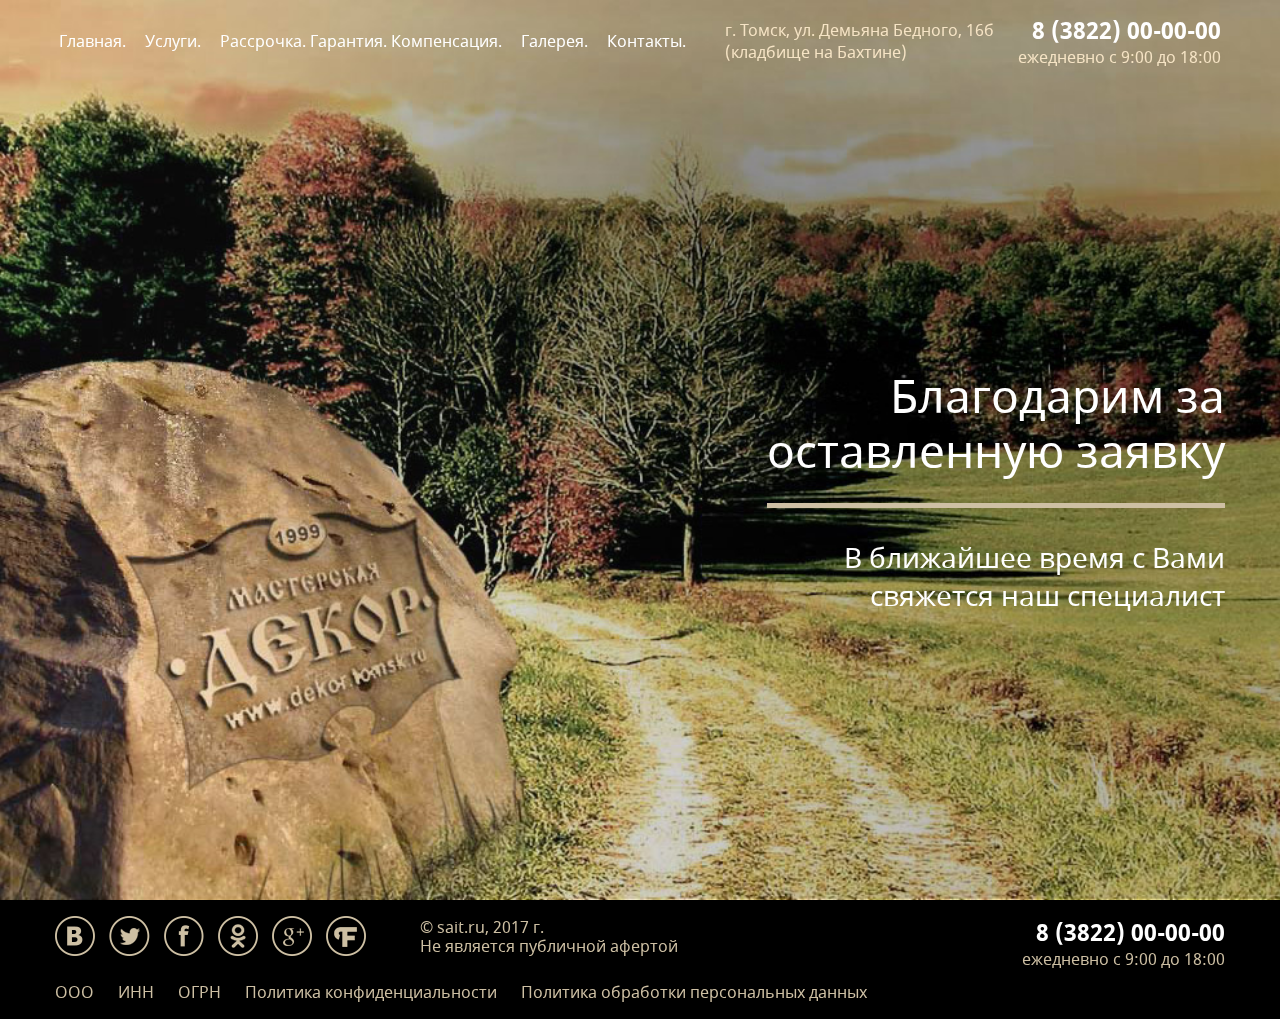
<file: thanks.html>
<!DOCTYPE html>
<html>
<head>
	<title></title>
	<meta name="keywords" content=''>
	<meta name="description" content=''>

	<meta name="format-detection" content="telephone=no">

	<meta http-equiv="Content-Type" content="text/html; charset=utf-8">
	<meta name="viewport" content="width=device-width,minimum-scale=1,maximum-scale=1">
	<link rel="stylesheet" href="css/reset.css" type="text/css">
	<link rel="stylesheet" href="css/jquery.fancybox.css" type="text/css">
	<link rel="stylesheet" href="css/KitAnimate.css" type="text/css">
	<link rel="stylesheet" href="css/slick.css" type="text/css">
	<link rel="stylesheet" href="css/layout.css" type="text/css">
	<link rel="stylesheet" href="css/thanks.css" type="text/css">

	<script type="text/javascript" src="js/jquery-2.1.1.min.js"></script>
	<script type="text/javascript" src="js/jquery.fancybox.js"></script>
	<script type="text/javascript" src="js/jquery.maskedinput.min.js"></script>
	<script type="text/javascript" src="js/jquery.validate.min.js"></script>
	<script type="text/javascript" src="js/KitAnimate.js"></script>
	<script type="text/javascript" src="js/slick.js"></script>
	<script type="text/javascript" src="js/main.js"></script>

</head>
<body>

	<div class="background"></div>

	<div class="b header">
		<div class="b-block">
			<ul class="header-nav">
				<li><a href="index.html">Главная.</a></li>
				<li><a href="service.html">Услуги.</a></li>
				<li><a href="guarantee.html">Рассрочка. Гарантия. Компенсация.</a></li>
				<li><a href="gallery.html">Галерея.</a></li>
				<li><a href="contacts.html">Контакты.</a></li>
			</ul>
			<div class="header-addres">г. Томск, ул. Демьяна Бедного, 16б<br>(кладбище на Бахтине)</div>
			<div class="header-contacts">
				<a href="tel: +73822000000">8 (3822) 00-00-00</a>
				<p>ежедневно с 9:00 до 18:00</p>
			</div>
			<div class="mobile-btn">
				<div class="mobile-btn-el"></div>
			</div>
			<div class="mobile-background"></div>
			<div class="mobile-menu">
				<ul class="mobile-list">
					<li><a href="index.html">Главная.</a></li>
					<li><a href="service.html">Услуги.</a></li>
					<li><a href="guarantee.html">Рассрочка. Гарантия. Компенсация.</a></li>
					<li><a href="gallery.html">Галерея.</a></li>
					<li><a href="contacts.html">Контакты.</a></li>
					<li>г. Томск, ул. Демьяна Бедного, 16б<br>(кладбище на Бахтине)</li>
				</ul>
			</div>
		</div>
	</div>

	<div class="b b-1">
		<div class="b-block">
			<div class="b-1-table">
				<div class="b-1-cell clearfix">
					<div class="b-1-text right">
						<h1 class="b-1-caption">Благодарим за<br>оставленную заявку</h1>
						<p>В ближайшее время с Вами<br>свяжется наш специалист</p>
					</div>
				</div>
			</div>
		</div>
	</div>

	<div class="b footer">
		<div class="b-block clearfix">
			<ul class="social-list">
				<li><a href="#"><img src="i/vk.png"></a></li>
				<li><a href="#"><img src="i/twitter.png"></a></li>
				<li><a href="#"><img src="i/facebook.png"></a></li>
				<li><a href="#"><img src="i/ok.png"></a></li>
				<li><a href="#"><img src="i/google.png"></a></li>
				<li><a href="#"><img src="i/f.png"></a></li>
			</ul>
			<div class="footer-info">© sait.ru, 2017 г.<br>Не является публичной афертой</div>
			<div class="footer-contacts right">
				<a href="tel: +73822000000">8 (3822) 00-00-00</a>
				<p>ежедневно с 9:00 до 18:00</p>
			</div>
			<ul class="info-list">
				<li>ООО</li>
				<li>ИНН</li>
				<li>ОГРН</li>
				<li><a href="#" target="_blank">Политика конфиденциальности</a></li>
				<li><a href="#" target="_blank">Политика обработки персональных данных</a></li>
			</ul>
		</div>
	</div>

	<div style="display:none;"></div>
</body>
</html>
</file>
<file: css/layout.css>
@charset "utf-8";

@font-face {
    font-family: 'NotoSans-Regular';
    src: url('../fonts/notosans-regular-webfont.eot');
    src: url('../fonts/notosans-regular-webfont.eot?#iefix') format('embedded-opentype'),
         url('../fonts/notosans-regular-webfont.woff2') format('woff2'),
         url('../fonts/notosans-regular-webfont.woff') format('woff'),
         url('../fonts/NotoSans-Regular.ttf') format('truetype'),
         url('../fonts/notosans-regular-webfont.svg#noto_sansregular') format('svg');
    font-weight: normal;
    font-style: normal;
}

@font-face {
    font-family: 'NotoSans-Italic';
    src: url('../fonts/notosans-italic-webfont.eot');
    src: url('../fonts/notosans-italic-webfont.eot?#iefix') format('embedded-opentype'),
         url('../fonts/notosans-italic-webfont.woff2') format('woff2'),
         url('../fonts/notosans-italic-webfont.woff') format('woff'),
         url('../fonts/NotoSans-Italic.ttf') format('truetype'),
         url('../fonts/notosans-italic-webfont.svg#noto_sansitalic') format('svg');
    font-weight: normal;
    font-style: normal;
}

@font-face {
    font-family: 'NotoSans-Bold-Italic';
    src: url('../fonts/notosans-bolditalic-webfont.eot');
    src: url('../fonts/notosans-bolditalic-webfont.eot?#iefix') format('embedded-opentype'),
         url('../fonts/notosans-bolditalic-webfont.woff2') format('woff2'),
         url('../fonts/notosans-bolditalic-webfont.woff') format('woff'),
         url('../fonts/NotoSans-BoldItalic.ttf') format('truetype'),
         url('../fonts/notosans-bolditalic-webfont.svg#noto_sansbold_italic') format('svg');
    font-weight: normal;
    font-style: normal;
}

@font-face {
    font-family: 'NotoSans-Bold';
    src: url('../fonts/notosans-bold-webfont.eot');
    src: url('../fonts/notosans-bold-webfont.eot?#iefix') format('embedded-opentype'),
         url('../fonts/notosans-bold-webfont.woff2') format('woff2'),
         url('../fonts/notosans-bold-webfont.woff') format('woff'),
         url('../fonts/NotoSans-Bold.ttf') format('truetype'),
         url('../fonts/notosans-bold-webfont.svg#noto_sansbold') format('svg');
    font-weight: normal;
    font-style: normal;
}

html,
body {
	position: relative;
}
body {
	min-width: 300px;
	padding-top: 82px;
	text-align: center;
	font-family: 'NotoSans-Regular';
	overflow-x: hidden;
	-webkit-text-size-adjust: none;
}
a{
	text-decoration: none;
}
a:hover {
	text-decoration: underline;
}
li{
	list-style: none;
}
h1,h2,h3,h4,h5,h6{
	font-weight: normal;
}
label.error{
	display: none !important;
}
input.error,textarea.error{
	border: 1px solid #F00 !important;
	box-shadow: 0 0px 0px 1px #F00;
}
.b {
	position: relative;
}
.b-block{
	position: relative;
	max-width: 1230px;
	margin: 0px auto;
	width: 100%;
	box-sizing: border-box;
	padding: 0 30px;
}
.background {
	position: fixed;
	top: 0;
	left: 0;
	width: 100%;
	height: 100vh;
	background-position: center bottom;
	background-size: cover;
	background-image: url("../i/background-image.jpg");
}
.background-gif {
	display: none;
	width: 100%;
	height: 100vh;
	background-position: 35% bottom;
	background-size: cover;
	background-image: url("../i/video.gif");
}
.background-item {
	position: absolute;
	top: 0;
	left: 0;
	z-index: 1;
	width: 100%;
	height: 100%;
	background-color: rgba(0,0,0,0.4);
}
.background video {
	display: block;
	width: 100%;
	min-height: 100vh;
	height: auto;
}
.main-caption {
	font-size: 46px;
	text-transform: uppercase;
	line-height: 1.2;
	text-align: right;
}
.section-caption {
	text-align: right;
	text-transform: uppercase;
	font-size: 46px;
	line-height: 1.2;
}
.section-caption span {
	display: inline-block;
	padding-bottom: 13px;
	border-bottom: 5px solid rgb(206, 192, 164);
}
.mobile-background {
	display: none;
	width: 100%;
	height: 100vh;
	z-index: -1;
	position: fixed;
	left: 0;
	top: 0;
}
.mobile-menu {
	display: none;
	height: 0;
	overflow: hidden;
}
.mobile-btn {
	display: none;
	position: absolute;
	left: 10px;
	top: 35px;
	width: 26px;
	height: 22px;
}
.mobile-btn .mobile-btn-el{
	position: absolute;
	border-radius: 4px;
	top: 9px;
	left: 0;
	width: 100%;
	height: 4px;
	background-color: #ffffff;
	opacity: 1;
	-webkit-transition: all 0.3s;
	-moz-transition: all 0.3s;
	-ms-transition: all 0.3s;
	-o-transition: all 0.3s;
	transition: all 0.3s;
}
.mobile-btn::before {
    content: '';
    position: absolute;
    border-radius: 4px;
    left: 0;
    top: 0;
    width: 100%;
    height: 4px;
    background-color: #ffffff;
    -webkit-transform-origin: left;
    -moz-transform-origin: left;
    -ms-transform-origin: left;
    -o-transform-origin: left;
    transform-origin: left;
    -webkit-transition: all 0.3s;
    -moz-transition: all 0.3s;
    -ms-transition: all 0.3s;
    -o-transition: all 0.3s;
    transition: all 0.3s;
}
.mobile-btn::after {
	content: '';
	position: absolute;
    border-radius: 4px;
    left: 0;
    bottom: 0;
    width: 100%;
    height: 4px;
    background-color: #ffffff;
    -webkit-transform-origin: left;
    -moz-transform-origin: left;
    -ms-transform-origin: left;
    -o-transform-origin: left;
    transform-origin: left;
    -webkit-transition: all 0.3s;
    -moz-transition: all 0.3s;
    -ms-transition: all 0.3s;
    -o-transition: all 0.3s;
    transition: all 0.3s;
}
.mobile-btn.active::after {
    -webkit-transform: rotate(-45deg);
    -moz-transform: rotate(-45deg);
    -ms-transform: rotate(-45deg);
    -o-transform: rotate(-45deg);
    transform: rotate(-45deg);
}
.mobile-btn.active::before {
    -webkit-transform: rotate(45deg);
    -moz-transform: rotate(45deg);
    -ms-transform: rotate(45deg);
    -o-transform: rotate(45deg);
    transform: rotate(45deg);
}
.mobile-btn.active .mobile-btn-el {
	opacity: 0;
}


.header {
	position: fixed;
	z-index: 100;
	top: 0;
	left: 0;
	width: 100%;
	-webkit-transition: all 0.3s;
	-moz-transition: all 0.3s;
	-ms-transition: all 0.3s;
	-o-transition: all 0.3s;
	transition: all 0.3s;
}
.header .b-block {
	padding-top: 14px;
	padding-bottom: 14px;
}
.header-nav {
	display: inline-block;
	vertical-align: middle;
}
.header-nav li {
	display: inline-block;
	vertical-align: top;
	margin-right: 15px;
}
.header-nav li a {
	color: #ffffff;
	font-size: 16px;
}
.header-addres {
	display: inline-block;
	vertical-align: middle;
	font-size: 16px;
	color: rgb(246, 228, 197);
	text-align: left;
	margin: 0 20px;
}
.header-contacts {
	display: inline-block;
	vertical-align: middle;
	text-align: right;
	font-size: 16px;
	color: rgb(246, 228, 197);
}
.header-contacts a {
	display: block;
	font-size: 23px;
	color: #ffffff;
	font-family: 'NotoSans-Bold';
}

.footer {
	background-color: #000000;
}
.footer .b-block {
	padding-top: 16px;
	padding-bottom: 16px;
	text-align: left;
}
.footer .social-list {
	display: inline-block;
	vertical-align: top;
}
.footer .social-list li {
	display: inline-block;
	vertical-align: top;
	margin-right: 10px;
	margin-bottom: 20px;
}
.footer .social-list li img {
	-webkit-transition: all 0.3s;
	-moz-transition: all 0.3s;
	-ms-transition: all 0.3s;
	-o-transition: all 0.3s;
	transition: all 0.3s;
}
.footer .social-list li:hover img {
	-webkit-filter: hue-rotate(180deg);
	-moz-filter: hue-rotate(180deg);
	-ms-filter: hue-rotate(180deg);
	-o-filter: hue-rotate(180deg);
	filter: hue-rotate(180deg);
}
.footer-info {
	display: inline-block;
	vertical-align: top;
	font-size: 16px;
	color: rgb(205, 191, 163);
	line-height: 1.2;
	text-align: left;
	margin-top: 2px;
	margin-left: 40px;
	margin-bottom: 20px;
}
.footer-contacts {
	display: block;
	text-align: right;
	font-size: 16px;
	color: rgb(205, 191, 163);
	margin-bottom: 20px;
}
.footer-contacts a {
	color: #ffffff;
	font-size: 23px;
	font-family: 'NotoSans-Bold';
}
.footer .info-list {
	display: block;
}
.footer .info-list li {
	display: inline-block;
	vertical-align: top;
	color: rgb(205, 191, 163);
	margin-right: 20px;
}
.footer .info-list a {
	color: rgb(205, 191, 163);
}






@media (-webkit-min-device-pixel-ratio: 1.5) {
	
}	
@media screen and (max-width: 1279px){
	body {
		padding-top: 114px;
	}
	.background video {
		width: auto;
		height: calc(100vh + 100px);
	}
	.b-block {
		max-width: 720px;
	}
	.header-nav li {
		margin: 0 5px 10px;
	}
	.header-addres {
		margin: 0 10px;
	}
	.footer .social-list {
		display: block;
		text-align: center;
	}
	.footer .social-list li {
		margin: 0 5px 20px;
	}
	.footer-info {
		display: block;
		text-align: center;
		margin-bottom: 20px;
	}
	.footer-contacts {
		float: none !important;
		text-align: center;
	}
	.main-caption {
		font-size: 32px;
	}
	.section-caption{
		font-size: 32px;
	}
	.section-caption span {
		padding-bottom: 10px;
	}
}
@media screen and (max-width: 767px){
	.b-block {
		padding: 0 10px;
	}
	.background {
		background-position: 35% bottom;
	}
	.background video {
		display: none;
	}
	.header-nav {
		display: none;
	}
	.header-addres {
		display: none;
	}
	.header {
		text-align: right;
	}
	.header-contacts p {
		display: none;
	}
	.footer .social-list {
		display: block;
		text-align: center;
	}
	.footer .social-list li {
		margin: 0 5px 20px;
	}
	.footer-info {
		display: block;
		margin: 0 0 20px;
		text-align: center;
	}
	.footer-contacts {
		float: none !important;
		text-align: center;
	}
	.footer .info-list li {
		display: block;
		margin: 0 auto 10px;
		text-align: center;
	}
	.main-caption {
		display: block;
		text-align: center;
	}
	.section-caption {
		display: block;
		text-align: center;
	}
	.mobile-btn {
		display: block;
	}
	.header.active {
		background-color: #aa7d1e !important;
		max-height: 100vh;
		overflow-y: auto;
	}
	.mobile-background.active {
		display: block;
	}
	.mobile-menu.active {
		display: block;
	}
	.mobile-list {
		display: block;
		text-align: center;
	}
	.mobile-list li {
		display: block;
		margin: 20px 0 0;
		font-size: 16px;
		color: #ffffff;
	}
	.mobile-list li a {
		color: #ffffff;
	}
	.mobile-menu.active {
		display: block;
	}
}
</file>
<file: css/contacts.css>
.b-1 {
	color: #ffffff;
	min-height: calc(100vh - 82px);
}
.b-block {
	padding-top: 40px;
	padding-bottom: 40px;
}
.contacts-caption {
	position: relative;
	display: block;
	text-align: center;
	padding-bottom: 35px;
	font-size: 33px;
	margin-bottom: 40px;
}
.contacts-caption::before {
	content: '';
	position: absolute;
	width: 100%;
	max-width: 570px;
	height: 5px;
	left: 50%;
	bottom: 0;
	-webkit-transform: translateX(-50%);
	-moz-transform: translateX(-50%);
	-ms-transform: translateX(-50%);
	-o-transform: translateX(-50%);
	transform: translateX(-50%);
	background-color: rgb(206, 192, 164);
}
.contacts-list {
	text-align: left;
}
.contacts-list li {
	display: inline-block;
	vertical-align: middle;
	width: 32%;
	margin-bottom: 30px;
	text-align: center;
}
.contacts-list a, .contacts-list span {
	padding-left: 60px;
	position: relative;
	display: inline-block;
	text-align: left;
	color: #ffffff;
	font-size: 18px;
	line-height: 1.2;
}
.contacts-list a img, .contacts-list span img {
	display: block;
	position: absolute;
	left: 0;
	top: calc(50% - 20px);
	-webkit-transition: all 0.3s;
	-moz-transition: all 0.3s;
	-ms-transition: all 0.3s;
	-o-transition: all 0.3s;
	transition: all 0.3s;
}
.contacts-list li:hover img, .contacts-list li:hover img {
	-webkit-transform: translateY(-10px);
	-moz-transform: translateY(-10px);
	-ms-transform: translateY(-10px);
	-o-transform: translateY(-10px);
	transform: translateY(-10px);
}
.b-1-images img {
	display: inline-block;
	vertical-align: top;
	margin: 0 5px 20px;
}
.contacts-map iframe {
	width: 100%;
	height: 400px;
}



@media screen and (max-width: 1279px) {
	.contacts-list li {
		width: 49%;
		text-align: left;
	}
}

@media screen and (max-width: 767px) {
	.contacts-list li {
		width: 100%;
		text-align: center;
	}
	.b-1-images img {
		width: 100%;
		margin: 0 0 20px;
	}
}
</file>
<file: css/error-404.css>
.b-1 {
	color: #ffffff;
	height: calc(100vh - 82px);
}
.b-1 .b-block {
	height: 100%;
}
.b-1-table {
	display: table;
	height: 100%;
	width: 100%;
}
.b-1-cell {
	display: table-cell;
	width: 100%;
	height: 100%;
	vertical-align: middle;
}
.b-1-text {
	text-align: right;
}
.b-1-caption {
	padding-bottom: 25px;
	display: block;
	border-bottom: 5px solid rgb(206, 192, 164);
	font-size: 46px;
	line-height: 1.2;
	margin-bottom: 30px;
	text-align: right;
	text-transform: uppercase;
	display: inline-block;
}
.b-1-text p {
	display: block;
	text-align: right;
	font-size: 28px;
}


@media screen and (max-width: 1279px) {
	.b-1 {
		height: calc(100vh - 114px);
	}
}

@media screen and (max-width: 767px) {
	.b-1-caption {
		font-size: 32px;
	}
	.b-1-text p {
		font-size: 20px;
	}
}
</file>
<file: css/gallery.css>
.b-1 {
	color: #ffffff;
	min-height: calc(100vh - 82px);
}
.b-1 .b-block {
	padding-top: 30px;
	padding-bottom: 30px;
}
.gallery-list {
	display: inline-block;
	vertical-align: top;
	min-width: 245px;
	margin-bottom: 20px;
	margin-right: 15px;
}
.gallery-list li {
	display: block;
	width: 100%;
	padding: 10px;
	box-sizing: border-box;
	border-radius: 3px;
	border: 1px solid rgb(205, 191, 163);
	font-size: 16px;
	margin-bottom: 4px;
	text-align: left;
	-webkit-transition: all 0.3s;
	-moz-transition: all 0.3s;
	-ms-transition: all 0.3s;
	-o-transition: all 0.3s;
	transition: all 0.3s;
}
.gallery-list li.active {
	background-color: #efbf60;
}
.gallery-list li:hover {
	cursor: pointer;
}
.gallery-list li a {
	display: block;
	color: #ffffff;
}
.gallery-block {
	display: inline-block;
	vertical-align: top;
	max-width: 840px;
	width: 100%;
}
.section-caption {
	display: block;
	font-size: 33px;
	text-align: left;
	text-transform: none;
	margin-bottom: 30px;
}
.section-caption span {
	padding-bottom: 19px;
}
.gallery-item {
	height: 0;
	opacity: 0;
	overflow: hidden;
	-webkit-transition: all 0.5s;
	-moz-transition: all 0.5s;
	-ms-transition: all 0.5s;
	-o-transition: all 0.5s;
	transition: all 0.5s;
}
.gallery-item.active {
	opacity: 1;
	height: auto;
}
.category-name {
	display: block;
	font-size: 22px;
	text-align: left;
	margin-bottom: 15px;
}
.category-name span {
	display: inline-block;
	padding-bottom: 12px;
	border-bottom: 1px solid rgb(144, 114, 73);
}
.category-text {
	font-size: 16px;
	line-height: 1.2;
	text-align: left;
	margin-bottom: 40px;
}
.image-block a {
	display: inline-block;
	vertical-align: top;
	max-width: 400px;
	width: 100%;
	margin: 0 5px 20px;
	position: relative;
}
.image-block a::before {
	content: '';
	display: none;
	width: 100%;
	height: 100%;
	position: absolute;
	background-color: rgba(0, 0, 0, 0.5);
	left: 0;
	top: 0;
}
.image-block a:hover:before {
	display: block;
	z-index: 1;
}
.image-block a::after {
	display: none;
	content: '+';
	width: 100%;
	text-align: center;
	top: calc(50% - 50px);
	font-size: 50px;
	color: #ffffff;
	font-weight: 700;
	position: absolute;
}
.image-block a:hover:after {
	display: block;
	z-index: 2;
}
.image-block a img {
	display: block;
	width: 100%;
}
.gallery-mobile-btn {
	display: none;
}

@media screen and (max-width: 767px) {
	.gallery-list.active {
		display: inline-block !important;
	}
	.gallery-list {
		display: none;
	}
	.gallery-mobile-btn {
		display: block;
		position: fixed;
		bottom: 0;
		right: 0;
		width: 60px;
		height: 30px;
		background-color: #000000;
		z-index: 100;
	}
	.gallery-mobile-btn button {
		display: block;
		width: 100%;
		height: 100%;
		background-color: transparent;
		color: #ffffff;
		border: 0;
	}
}
</file>
<file: css/guarantee.css>
.section-caption {
	text-align: center;
	margin-bottom: 50px;
	font-size: 33px;
}
.b-1 {
	color: #ffffff;
	min-height: calc(100vh - 82px);
}
.b-1 .b-block {
	padding-top: 50px;
	padding-bottom: 50px;
}
.b-1-info {
	padding: 30px;
	background-color: rgba(0,0,0,0.5);
	border: 1px solid rgb(205, 191, 163);
	-webkit-transition: all 0.3s;
	-moz-transition: all 0.3s;
	-ms-transition: all 0.3s;
	-o-transition: all 0.3s;
	transition: all 0.3s;
}
.b-1-info:hover {
	border-color: #efbf60;
}
.b-1-info img {
	display: inline-block;
	vertical-align: top;
	margin-right: 30px;
}
.b-1-info .b-1-text {
	display: inline-block;
	vertical-align: top;
	max-width: 570px;
	text-align: left;
}
.b-1-text .text-caption {
	display: block;
	margin-bottom: 12px;
	border-bottom: 1px solid rgb(205, 191, 163);
	padding-bottom: 12px;
	font-size: 22px;
}
.b-1-text p {
	display: block;
	font-size: 16px;
	line-height: 1.2;
}


@media screen and (max-width: 1279px) {
	.b-1-info img {
		margin: 0 0 30px;
	}
}

@media screen and (max-width: 767px) {
	.b-1-info img {
		width: 100%;
		max-width: 465px;
	}
}
</file>
<file: css/service-podrobnee.css>
.b-1 {
	color: #ffffff;
	min-height: calc(100vh - 82px);
}
.b-1 .b-block {
	padding-top: 40px;
	padding-bottom: 40px;
}
.service-caption {
	position: relative;
	display: block;
	padding-bottom: 25px;
	font-size: 32px;
	text-align: center;
	margin-bottom: 35px;
}
.service-caption::before {
	content: '';
	position: absolute;
	width: 100%;
	max-width: 570px;
	height: 5px;
	left: 50%;
	bottom: 0;
	-webkit-transform: translateX(-50%);
	-moz-transform: translateX(-50%);
	-ms-transform: translateX(-50%);
	-o-transform: translateX(-50%);
	transform: translateX(-50%);
	background-color: rgb(206, 192, 164);
}
.b-1-slider {
	padding: 0 50px;
	display: block;
	margin-bottom: 20px;
}
.b-1-slide {
	margin: 0 10px;
	position: relative;
}
.b-1-slide a {
	display: block;
}
.b-1-slide a img {
	display: block;
	width: 100%;
}
.b-1-slider .slick-arrow {
	position: absolute;
	top: calc(50% - 20px);
	display: block;
	background-color: transparent;
	border: 0;
	font-size: 0;
	width: 22px;
	height: 41px;
}
.b-1-slider .slick-arrow:hover {
	cursor: pointer;
}
.b-1-slider .slick-prev {
	left: 0;
	background-image: url("../i/arr-prev.png");
}
.b-1-slider .slick-next {
	right: 0;
	background-image: url("../i/arr-next.png");
}
.b-1-text {
	margin: 0 auto 20px;
	font-size: 16px;
	line-height: 1.2;
	max-width: 780px;
	width: 100%;
}
.b-1-submit {
	margin: 0 auto;
	padding: 20px 80px;
	background-color: rgba(0,0,0,0.5);
	border: 1px solid rgb(205, 191, 163);
	box-sizing: border-box;
	max-width: 580px;
	width: 100%;
	-webkit-transition: all 0.3s;
	-moz-transition: all 0.3s;
	-ms-transition: all 0.3s;
	-o-transition: all 0.3s;
	transition: all 0.3s;
}
.b-1-submit:hover {
	border-color: #efbf60;
}
.submit-caption {
	font-size: 22px;
	margin-bottom: 16px;
	line-height: 1.2;
}
.b-1-submit form {
	display: block;
	max-width: 275px;
	width: 100%;
	margin: 0 auto 10px;
}
.b-1-submit input {
	padding: 15px 0;
	font-size: 20px;
	border: 1px solid rgb(199, 187, 162);
	border-radius: 3px;
	text-align: center;
	color: #ffffff;
	background-color: transparent;
	display: block;
	width: 100%;
	margin-bottom: 10px;
	-webkit-transition: all 0.3s;
	-moz-transition: all 0.3s;
	-ms-transition: all 0.3s;
	-o-transition: all 0.3s;
	transition: all 0.3s;
}
.b-1-submit input:hover {
	border-color: #efbf60;
}
.b-1-submit input::-webkit-input-placeholder {color:#ffffff;}
.b-1-submit input::-moz-placeholder          {color:#ffffff;}/* Firefox 19+ */
.b-1-submit input:-moz-placeholder           {color:#ffffff;}/* Firefox 18- */
.b-1-submit input:-ms-input-placeholder      {color:#ffffff;}
.b-1-submit input:focus::-webkit-input-placeholder {color:transparent;}
.b-1-submit input:focus::-moz-placeholder          {color:transparent;}/* Firefox 19+ */
.b-1-submit input:focus:-moz-placeholder           {color:transparent;}/* Firefox 18- */
.b-1-submit input:focus:-ms-input-placeholder      {color:transparent;}
.b-1-submit input:focus {
	border-color: #efbf60;
}
.b-1-submit button {
	display: block;
	width: 100%;
	border: 0;
	padding: 15px 0;
	font-size: 20px;
	border-radius: 3px;
	position: relative;
	background-color: #efbf60;
	color: #ffffff;
}
.b-1-submit button::before {
	content: '';
	position: absolute;
	left: 0;
	bottom: 0;
	width: 100%;
	height: 0;
	background-color: rgb(169, 122, 30);
	-webkit-transition: all 0.3s;
	-moz-transition: all 0.3s;
	-ms-transition: all 0.3s;
	-o-transition: all 0.3s;
	transition: all 0.3s;
}
.b-1-submit button:hover {
	background-color: rgb(217, 172, 83);
	text-decoration: none;
	cursor: pointer;
}
.b-1-submit button:hover:before {
	height: 6px;
}
.button-text {
	font-size: 12px;
}


@media screen and (max-width: 767px) {
	.b-1-submit {
		padding: 20px 10px;
	}
}
</file>
<file: css/service.css>
.background-item {
	width: 100%;
	height: 100%;
	background-color: rgba(0,0,0,0.4);
}
.b-1 {
	color: #ffffff;
}
.b-1 .b-block {
	padding-top: 30px;
	padding-bottom: 20px;
}
.service-caption {
	display: block;
	text-align: center;
	font-size: 33px;
	margin-bottom: 20px;
}
.b-1-text {
	max-width: 570px;
	width: 100%;
	margin: 0 auto 30px;
	padding-top: 28px;
	border-top: 5px solid rgb(206, 192, 164);
}
.first-list {
	margin-bottom: 30px;
}
.first-list li {
	display: inline-block;
	vertical-align: middle;
	text-align: left;
	padding-left: 70px;
	position: relative;
	font-size: 18px;
}
.first-list li:first-child {
	margin-right: 200px;
}
.first-list li img {
	position: absolute;
	left: 0;
	top: calc(50% - 28px);
	-webkit-transition: all 0.3s;
	-moz-transition: all 0.3s;
	-ms-transition: all 0.3s;
	-o-transition: all 0.3s;
	transition: all 0.3s;
}
.first-list li:hover img {
	-webkit-transform: translateY(-10px);
	-moz-transform: translateY(-10px);
	-ms-transform: translateY(-10px);
	-o-transform: translateY(-10px);
	transform: translateY(-10px);
}
.second-list li {
	display: inline-block;
	vertical-align: top;
	padding: 20px;
	background-color: rgba(0,0,0,0.5);
	border: 1px solid rgb(205, 191, 163);
	margin-bottom: 20px;
	-webkit-transition: all 0.3s;
	-moz-transition: all 0.3s;
	-ms-transition: all 0.3s;
	-o-transition: all 0.3s;
	transition: all 0.3s;
}
.second-list li:hover {
	border-color: #efbf60;
}
.second-list li:first-child {
	margin-right: 20px;
}
.second-list li img {
	display: inline-block;
	vertical-align: top;
	margin-right: 15px;
}
.second-list li .list-text {
	display: inline-block;
	max-width: 275px;
	vertical-align: top;
	text-align: left;
}
.second-list .list-caption {
	display: block;
	width: 100%;
	font-size: 18px;
	line-height: 1.2;
	padding-bottom: 8px;
	border-bottom: 1px solid rgb(144, 114, 73);
	margin-bottom: 13px;
}
.second-list .list-text p {
	display: block;
	font-size: 16px;
	line-height: 1.2;
	margin-bottom: 17px;
}
.second-list .list-text a {
	display: block;
	text-align: center;
	padding: 15px 0;
	position: relative;
	background-color: #efbf60;
	border-radius: 3px;
	font-size: 20px;
	-webkit-transition: all 0.3s;
	-moz-transition: all 0.3s;
	-ms-transition: all 0.3s;
	-o-transition: all 0.3s;
	transition: all 0.3s;
	color: #ffffff;
}
.second-list .list-text a::before {
	content: '';
	position: absolute;
	left: 0;
	bottom: 0;
	width: 100%;
	height: 0;
	background-color: rgb(169, 122, 30);
	-webkit-transition: all 0.3s;
	-moz-transition: all 0.3s;
	-ms-transition: all 0.3s;
	-o-transition: all 0.3s;
	transition: all 0.3s;
}
.second-list .list-text a:hover {
	background-color: rgb(217, 172, 83);
	text-decoration: none;
}
.second-list .list-text a:hover:before {
	height: 6px;
}


@media screen and (max-width: 1279px) {
	.first-list {
		text-align: left;
	}
	.first-list li:first-child {
		margin-right: 0;
		margin-bottom: 40px;
	}
	.second-list li:first-child {
		margin-right: 0;
	}
}

@media screen and (max-width: 767px) {
	.second-list li img {
		margin: 0 15px 20px;
	}
}
</file>
<file: css/thanks.css>
.b-1 {
	color: #ffffff;
	height: calc(100vh - 82px);
}
.b-1 .b-block {
	height: 100%;
}
.b-1-table {
	display: table;
	height: 100%;
	width: 100%;
}
.b-1-cell {
	display: table-cell;
	width: 100%;
	height: 100%;
	vertical-align: middle;
}
.b-1-caption {
	padding-bottom: 25px;
	display: block;
	border-bottom: 5px solid rgb(206, 192, 164);
	font-size: 46px;
	line-height: 1.2;
	margin-bottom: 30px;
	text-align: right;
}
.b-1-text p {
	display: block;
	text-align: right;
	font-size: 28px;
}


@media screen and (max-width: 1279px) {
	.b-1 {
		height: calc(100vh - 114px);
	}
}

@media screen and (max-width: 767px) {
	.b-1-caption {
		font-size: 32px;
	}
	.b-1-text p {
		font-size: 20px;
	}
}
</file>
<file: css/KitAnimate.css>
.fadeRight,
.fadeLeft,
.fadeIn,
.fadeDown{
	-webkit-transition: all 800ms ease-out;
	   -moz-transition: all 800ms ease-out;
	    -ms-transition: all 800ms ease-out;
	   	 -o-transition: all 800ms ease-out;
			transition: all 800ms ease-out;
}

.fadeRight{
	-webkit-transform: translateX(100px);
	   -moz-transform: translateX(100px);
    	-ms-transform: translateX(100px);
    	 -o-transform: translateX(100px); 
    		transform: translateX(100px);
   	opacity: 0;
}
	.fadeRight-show{
		-webkit-transform: translateX(0px);
		   -moz-transform: translateX(0px);
	    	-ms-transform: translateX(0px);
	    	 -o-transform: translateX(0px); 
	    		transform: translateX(0px);
	    opacity: 1;
	}
.fadeLeft{
	-webkit-transform: translateX(-100px);
	   -moz-transform: translateX(-100px);
    	-ms-transform: translateX(-100px);
    	 -o-transform: translateX(-100px); 
    		transform: translateX(-100px);
   	opacity: 0;
}
	.fadeLeft-show{
		-webkit-transform: translateX(0px);
		   -moz-transform: translateX(0px);
	    	-ms-transform: translateX(0px);
	    	 -o-transform: translateX(0px); 
	    		transform: translateX(0px);
	    opacity: 1;
	}
.fadeDown{
	-webkit-transform: translateY(50px);
	   -moz-transform: translateY(50px);
    	-ms-transform: translateY(50px);
    	 -o-transform: translateY(50px); 
    		transform: translateY(50px);
   	opacity: 0;
}
	.fadeDown-show{
		-webkit-transform: translateY(0px);
		   -moz-transform: translateY(0px);
	    	-ms-transform: translateY(0px);
	    	 -o-transform: translateY(0px); 
	    		transform: translateY(0px);
	    opacity: 1;
	}	
.fadeIn{
   	opacity: 0;
}
	.fadeIn-show{
	    opacity: 1;
	}
.scale{
	-webkit-transition: all 1800ms ease-out;
	   -moz-transition: all 1800ms ease-out;
	    -ms-transition: all 1800ms ease-out;
	   	 -o-transition: all 1800ms ease-out;
			transition: all 1800ms ease-out;
	-webkit-transform: scale(0);
	   -moz-transform: scale(0);
    	-ms-transform: scale(0);
    	 -o-transform: scale(0); 
    		transform: scale(0);
    opacity: 0;
}
	.scale-show{
		-webkit-transform: scale(1);
		   -moz-transform: scale(1);
	    	-ms-transform: scale(1);
	    	 -o-transform: scale(1); 
	    		transform: scale(1);
	    opacity: 1;
	}


/*Кастомные анимации*/
.procAnim-1 .b-proc-high,
.procAnim-2 .b-proc-high,
.procAnim-3 .b-proc-high{
	-webkit-transition: all 1000ms linear;
	   -moz-transition: all 1000ms linear;
	    -ms-transition: all 1000ms linear;
	   	 -o-transition: all 1000ms linear;
			transition: all 1000ms linear;
}
.procAnim-1 .b-proc-high{
	height: 0px;
}
	.procAnim-1-show .b-proc-high{
		height: 80px;
	}
.procAnim-2 .b-proc-high{
	height: 0px;
}
	.procAnim-2-show .b-proc-high{
		height: 120px;
	}
.procAnim-3 .b-proc-high{
	height: 0px;
}
	.procAnim-3-show .b-proc-high{
		height: 210px;
	}
</file>
